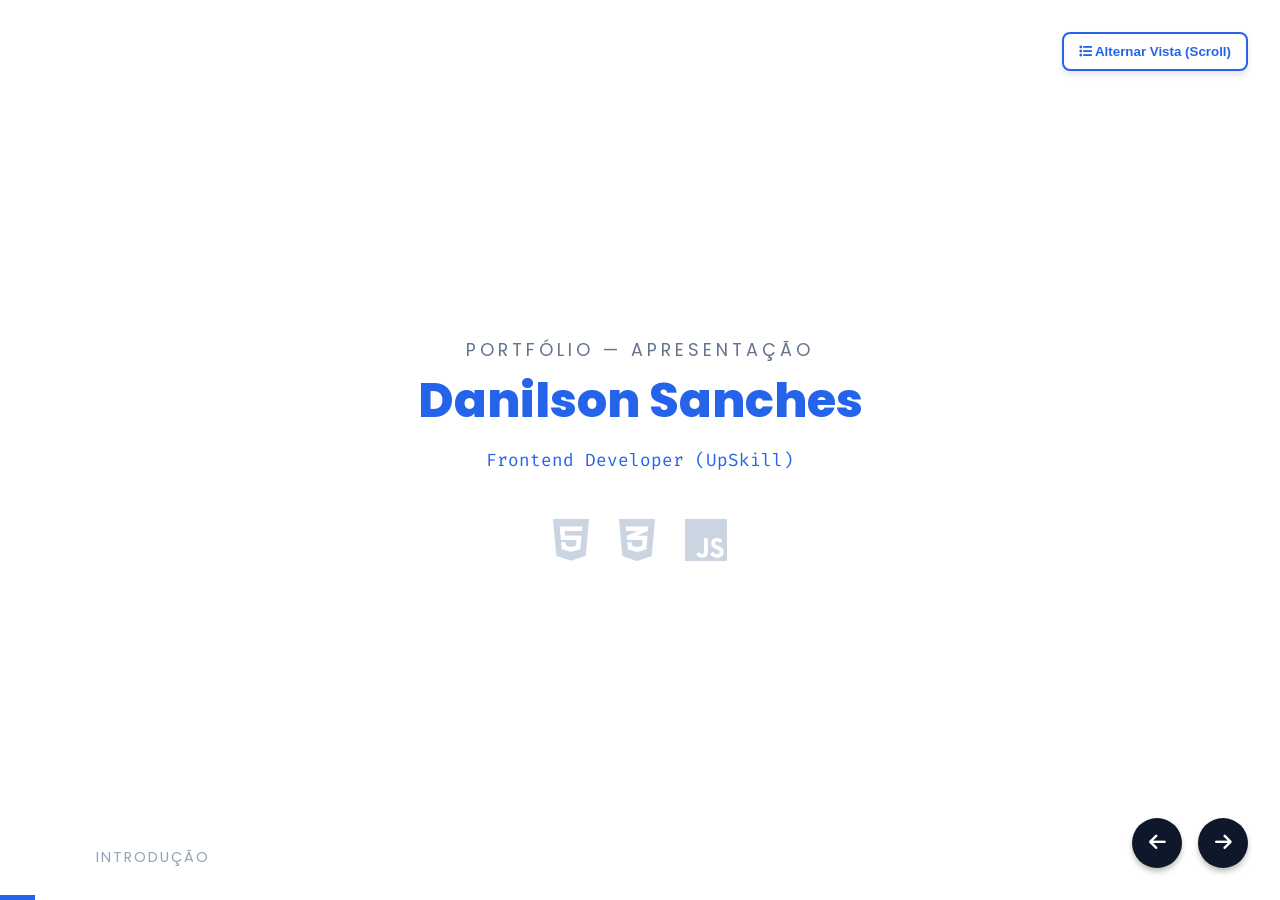
<file: apresentacao.html>
<!DOCTYPE html>
<html lang="pt-PT">
  <head>
    <meta charset="UTF-8" />
    <meta name="viewport" content="width=device-width, initial-scale=1.0" />
    <title>Apresentação — Portfólio</title>
    <link
      rel="stylesheet"
      href="https://cdnjs.cloudflare.com/ajax/libs/font-awesome/6.4.0/css/all.min.css"
    />
    <link
      href="https://fonts.googleapis.com/css2?family=Poppins:wght@300;400;600;800&family=Fira+Code:wght@400;500&display=swap"
      rel="stylesheet"
    />
    <style>
      :root {
        --primary: #2563eb;
        --dark: #0f172a;
        --light: #f8fafc;
        --white: #ffffff;
        --accent: #ef4444;
        --code-bg: #1e293b;
      }

      * {
        box-sizing: border-box;
        margin: 0;
        padding: 0;
      }

      body {
        font-family: "Poppins", sans-serif;
        background-color: var(--white);
        color: var(--dark);
        height: 100vh;
        width: 100vw;
        overflow: hidden;
      }

      /* --- MODO LISTA (Scroll) --- */
      body.list-mode {
        overflow: auto;
        height: auto;
        padding: 40px;
        background-color: #f1f5f9;
      }

      body.list-mode .slide {
        position: relative;
        opacity: 1;
        visibility: visible;
        height: auto;
        min-height: 400px;
        margin-bottom: 40px;
        border: 1px solid #cbd5e1;
        box-shadow: 0 10px 15px -3px rgba(0, 0, 0, 0.1);
        display: flex;
        z-index: 1;
      }

      body.list-mode .controls,
      body.list-mode .progress-bar {
        display: none !important;
      }

      /* --- SLIDESHOW MODE --- */
      .slide {
        position: absolute;
        top: 0;
        left: 0;
        width: 100%;
        height: 100%;
        display: flex;
        flex-direction: column;
        justify-content: center;
        padding: 4rem 6rem;
        background: white;
        opacity: 0;
        visibility: hidden;
        transition: opacity 0.4s ease, visibility 0.4s ease;
        z-index: 1;
      }

      .slide.active {
        opacity: 1;
        visibility: visible;
        z-index: 10;
      }

      /* --- TIPOGRAFIA --- */
      h1 {
        font-size: 3rem;
        font-weight: 800;
        color: var(--primary);
        margin-bottom: 0.5rem;
        line-height: 1.1;
      }
      h2 {
        font-size: 2rem;
        font-weight: 600;
        color: var(--dark);
        margin-bottom: 1rem;
        position: relative;
      }
      p,
      li {
        font-size: 1.1rem;
        color: #334155;
        line-height: 1.6;
        margin-bottom: 1rem;
      }

      ul {
        list-style: none;
      }

      .center {
        text-align: center;
      }

      /* --- UI ELEMENTS --- */
      .card {
        background: var(--light);
        padding: 1.5rem;
        border-radius: 12px;
        border: 1px solid #e2e8f0;
        text-align: left;
        box-shadow: 0 4px 6px -1px rgba(0, 0, 0, 0.05);
      }

      /* --- CONTROLES --- */
      .slide-footer {
        position: absolute;
        bottom: 2rem;
        left: 6rem;
        font-size: 0.9rem;
        color: #94a3b8;
        text-transform: uppercase;
        letter-spacing: 2px;
        z-index: 20;
      }
      .controls {
        position: fixed;
        bottom: 2rem;
        right: 2rem;
        display: flex;
        gap: 1rem;
        z-index: 100;
      }
      .view-toggle {
        position: fixed;
        top: 2rem;
        right: 2rem;
        z-index: 101;
        padding: 10px 15px;
        background: white;
        border: 2px solid var(--primary);
        color: var(--primary);
        border-radius: 8px;
        cursor: pointer;
        font-weight: bold;
        box-shadow: 0 4px 6px rgba(0, 0, 0, 0.1);
      }
      .view-toggle:hover {
        background: var(--primary);
        color: white;
      }
      .btn {
        background: var(--dark);
        color: white;
        border: none;
        width: 50px;
        height: 50px;
        border-radius: 50%;
        cursor: pointer;
        font-size: 1.2rem;
        display: flex;
        align-items: center;
        justify-content: center;
        transition: background 0.2s, transform 0.1s;
        box-shadow: 0 4px 6px -1px rgba(0, 0, 0, 0.3);
      }
      .btn:hover {
        background: var(--primary);
      }

      .btn-link {
        display: inline-block;
        margin-top: 15px;
        padding: 10px 20px;
        background-color: var(--primary);
        color: white;
        text-decoration: none;
        border-radius: 6px;
        font-weight: bold;
        transition: background 0.2s;
        font-size: 1rem;
      }
      .btn-link:hover {
        background-color: #1d4ed8;
      }

      .progress-bar {
        position: fixed;
        bottom: 0;
        left: 0;
        height: 5px;
        background: var(--primary);
        width: 0%;
        transition: width 0.3s;
        z-index: 100;
      }

      /* --- SYNTAX HIGHLIGHTING --- */
      code {
        color: #334155;
      }
      .tag {
        color: #ef4444;
      } /* HTML tags */
      .attr {
        color: #2563eb;
      } /* Attributes */
      .string {
        color: #16a34a;
      } /* Strings */
      .comment {
        color: #94a3b8;
        font-style: italic;
      } /* Comments */
      .keyword {
        color: #7c3aed;
        font-weight: 600;
      } /* Keywords */
      .function {
        color: #0891b2;
      } /* Functions */
      .number {
        color: #ea580c;
      } /* Numbers */

      /* --- EXAMPLE LAYOUT (side-by-side) --- */
      .example-row {
        display: flex;
        gap: 1.25rem;
        align-items: flex-start;
        margin-top: 0.5rem;
      }
      .example-desc {
        flex: 1 1 40%;
        min-width: 220px;
      }
      .example-code {
        flex: 1 1 60%;
        min-width: 260px;
      }
      @media (max-width: 800px) {
        .example-row {
          flex-direction: column;
        }
      }

      /* --- MENU DEMO (Acessível) --- */
      .menu-demo-btn {
        background: var(--primary);
        color: #fff;
        border: none;
        padding: 0.5rem 0.75rem;
        border-radius: 8px;
        cursor: pointer;
        font-weight: 700;
      }
      .menu-demo-overlay {
        position: fixed;
        inset: 0;
        background: rgba(0, 0, 0, 0.5);
        display: none;
        z-index: 60;
      }
      .menu-demo-overlay[aria-hidden="false"] {
        display: block;
      }
      .menu-demo-sidebar {
        position: fixed;
        right: -320px;
        top: 0;
        width: 300px;
        height: 100%;
        background: var(--white);
        box-shadow: -8px 0 24px rgba(2, 6, 23, 0.12);
        z-index: 61;
        transition: right 0.28s ease;
        padding: 1rem;
      }
      .menu-demo-sidebar.open {
        right: 0;
      }
      .menu-demo-sidebar nav a {
        display: block;
        padding: 0.6rem 0.5rem;
        color: var(--dark);
        text-decoration: none;
        border-bottom: 1px solid #eef2ff;
      }
      .menu-demo-sidebar nav a:focus {
        outline: 3px solid var(--primary);
        outline-offset: 3px;
      }

      /* Layout exemplos lado a lado */
      .example-row {
        display: flex;
        gap: 1rem;
        align-items: flex-start;
        margin-top: 0.5rem;
      }
      .example-desc {
        flex: 1 1 40%;
        min-width: 160px;
      }
      .example-code {
        flex: 1 1 60%;
      }
      .example-code pre {
        margin: 0;
      }
      @media (max-width: 900px) {
        .example-row {
          flex-direction: column;
        }
        .example-desc,
        .example-code {
          min-width: auto;
        }
      }

      /* --- DEMO SIDEBAR (Menu) --- */
      .demo-area {
        position: relative;
      }
      .demo-btn {
        background: var(--primary);
        color: white;
        border: none;
        padding: 0.5rem 0.8rem;
        border-radius: 8px;
        cursor: pointer;
        font-weight: 600;
      }
      .demo-overlay {
        position: fixed;
        inset: 0;
        background: rgba(0, 0, 0, 0.45);
        z-index: 60;
        display: none;
      }
      .demo-overlay[aria-hidden="false"],
      .demo-overlay[hidden="false"] {
        display: block;
      }
      .demo-sidebar {
        position: fixed;
        right: -320px;
        top: 0;
        width: 300px;
        height: 100%;
        background: var(--white);
        box-shadow: -8px 0 24px rgba(2, 6, 23, 0.12);
        z-index: 61;
        transition: right 0.28s ease;
        padding: 1rem;
      }
      .demo-sidebar.open {
        right: 0;
      }
      .demo-sidebar nav a {
        display: block;
        padding: 0.6rem 0.5rem;
        color: var(--dark);
        text-decoration: none;
        border-bottom: 1px solid #eef2ff;
      }
      .demo-sidebar nav a:focus {
        outline: 3px solid var(--primary);
        outline-offset: 3px;
      }

      @media print {
        body {
          overflow: visible;
          height: auto;
          background: white;
        }
        .slide {
          position: relative;
          opacity: 1;
          visibility: visible;
          display: flex;
          height: 100vh;
          page-break-after: always;
          border: none;
          box-shadow: none;
          padding: 2rem;
        }
        .controls,
        .progress-bar,
        .view-toggle {
          display: none !important;
        }
      }

      /* --- DEMO RESPONSIVO --- */
      .responsive-demo {
        display: flex;
        gap: 1rem;
        justify-content: center;
        align-items: center;
        flex-wrap: wrap;
        margin-top: 1rem;
      }

      .device-frame {
        position: relative;
        border: 8px solid #1a1a1a;
        border-radius: 20px;
        overflow: hidden;
        box-shadow: 0 10px 30px rgba(0, 0, 0, 0.3);
        background: white;
      }

      .device-frame.mobile {
        width: 240px;
        height: 360px;
      }

      .device-frame.tablet {
        width: 360px;
        height: 300px;
      }

      .device-frame.desktop {
        width: 480px;
        height: 280px;
      }

      .device-frame-content {
        width: 100%;
        height: 100%;
        display: flex;
        flex-direction: column;
        padding: 12px;
        overflow: hidden;
        font-size: 0.6rem;
        background: #f1f5f9;
      }

      .device-header {
        background: #333;
        color: white;
        padding: 6px;
        text-align: center;
        font-size: 0.5rem;
        font-weight: bold;
        margin-bottom: 4px;
        border-radius: 4px;
      }

      .device-menu {
        display: flex;
        gap: 0.3rem;
        margin-bottom: 4px;
      }

      .device-menu.mobile {
        justify-content: flex-end;
      }

      .device-menu.mobile-item {
        width: 20px;
        height: 16px;
        background: #2563eb;
        border-radius: 2px;
        font-size: 0.4rem;
        color: white;
        display: flex;
        align-items: center;
        justify-content: center;
      }

      .device-menu.horizontal {
        justify-content: center;
        gap: 0.5rem;
      }

      .device-menu.horizontal-item {
        padding: 3px 6px;
        background: #2563eb;
        color: white;
        border-radius: 3px;
        font-size: 0.4rem;
      }

      .device-content {
        flex: 1;
        display: grid;
        grid-template-columns: 1fr;
        gap: 4px;
        overflow: hidden;
      }

      .device-content.grid-2 {
        grid-template-columns: 1fr 1fr;
      }

      .device-content.grid-3 {
        grid-template-columns: 1fr 1fr 1fr;
      }

      .device-box {
        background: white;
        border: 1px solid #e2e8f0;
        border-radius: 3px;
        padding: 3px;
        font-size: 0.4rem;
        display: flex;
        align-items: center;
        justify-content: center;
        color: #666;
      }

      .device-label {
        text-align: center;
        font-weight: bold;
        margin-top: 8px;
        font-size: 0.7rem;
        color: #333;
      }
    </style>
  </head>
  <body>
    <button class="view-toggle" onclick="toggleView()">
      <i class="fa-solid fa-list"></i> Alternar Vista (Scroll)
    </button>
    <div class="progress-bar" id="progressBar"></div>
    <div class="controls">
      <button class="btn" onclick="prevSlide()" title="Anterior">
        <i class="fa-solid fa-arrow-left"></i>
      </button>
      <button class="btn" onclick="nextSlide()" title="Próximo">
        <i class="fa-solid fa-arrow-right"></i>
      </button>
    </div>

    <!-- SLIDES -->

    <!-- 01: CAPA -->
    <div class="slide active">
      <div style="text-align: center">
        <p
          style="
            text-transform: uppercase;
            letter-spacing: 4px;
            color: #64748b;
            margin-bottom: 10px;
          "
        >
          Portfólio — Apresentação
        </p>
        <h1 style="margin-bottom: 20px">Danilson Sanches</h1>
        <p style="color: var(--primary); font-family: 'Fira Code', monospace">
          Frontend Developer (UpSkill)
        </p>
        <div
          style="
            margin-top: 40px;
            font-size: 3rem;
            color: #cbd5e1;
            gap: 30px;
            display: flex;
            justify-content: center;
          "
        >
          <i class="fa-brands fa-html5"></i>
          <i class="fa-brands fa-css3-alt"></i>
          <i class="fa-brands fa-js"></i>
        </div>
      </div>
      <div class="slide-footer">Introdução</div>
    </div>

    <!-- 02: IDENTIFICAÇÃO -->
    <div class="slide">
      <h2 class="center" >Identificação do Aluno</h2>
      <div class="card">
        <p><strong>Nome:</strong> Danilson Sanches</p>
        <p><strong>Numero:</strong> upskill207</p>
        <p>
          <strong>Formação:</strong> Frontend Javascript + IA (UPskill -
          Universidade de Lisboa)
        </p>
      </div>
      <div class="slide-footer">Identificação</div>
    </div>

    <!-- 03: OBJETIVO -->
    <div class="slide">
      <h2 class="center">Objetivo Principal</h2>
      <p>
        Demonstrar competências em desenvolvimento web frontend, com foco em
        interfaces responsivas, acessíveis e performance otimizada.
      </p>
      <div class="card" style="margin-top: 1rem">
        <ul>
          <li>
            <strong>HTML5 Semântico</strong> — Estrutura clara e acessível.
          </li>
          <li>
            <strong>CSS Responsivo</strong> — Mobile-first e modularidade.
          </li>
          <li>
            <strong>JavaScript Vanilla</strong> — Interatividade sem
            dependências.
          </li>
          <li>
            <strong>Acessibilidade (A11y)</strong> — WCAG AA/AAA compliant,
            navegação por teclado, leitores de tela.
          </li>
        </ul>
      </div>
      <div class="slide-footer">Objetivo</div>
    </div>

    <!-- 04: TEMA VISUAL -->
    <div class="slide">
      <h2 class="center">Tema Visual / Conceito</h2>
      <p>
        Design moderno e minimalista: paleta de alto contraste, tipografia
        legível e espaçamento generoso para melhor leitura. Interface focada no
        conteúdo e na usabilidade.
      </p>
      <div class="card" style="margin-top: 1rem">
        <p>
          <strong>1. Paleta:</strong> alto contraste (ex.: #1a1a1a sobre
          #ffffff).
        </p>
        <pre
          style="
            background: #f0f4f8;
            padding: 0.5rem;
            border-radius: 6px;
            font-size: 0.75rem;
            overflow-x: auto;
          "
        ><code><span class="keyword">:root</span> {
  <span class="attr">--text-primary</span>: <span class="number">#1a1a1a</span>;  <span class="comment">/* 19:1 contraste */</span>
  <span class="attr">--bg-primary</span>: <span class="number">#ffffff</span>;
  <span class="attr">--text-secondary</span>: <span class="number">#334155</span>;
  <span class="attr">--bg-secondary</span>: <span class="number">#f1f5f9</span>;
}
<span class="keyword">body</span> { <span class="attr">color</span>: <span class="function">var</span>(<span class="string">--text-primary</span>); <span class="attr">background</span>: <span class="function">var</span>(<span class="string">--bg-primary</span>); }</code></pre>

        <p style="margin-top: 0.5rem">
          <strong>2. Tipografia:</strong> Poppins (corpo) e Fira Code (técnico).
        </p>
        <pre
          style="
            background: #f0f4f8;
            padding: 0.5rem;
            border-radius: 6px;
            font-size: 0.75rem;
            overflow-x: auto;
          "
        ><code><span class="keyword">@import</span> <span class="function">url</span>(<span class="string">'https://fonts.googleapis.com/css2?family=Poppins:wght@400;600;800'</span>);
<span class="keyword">@import</span> <span class="function">url</span>(<span class="string">'https://fonts.googleapis.com/css2?family=Fira+Code:wght@400;500'</span>);

<span class="keyword">body</span> { <span class="attr">font-family</span>: <span class="string">'Poppins'</span>, <span class="keyword">sans-serif</span>; }
<span class="keyword">code</span>, <span class="keyword">pre</span> { <span class="attr">font-family</span>: <span class="string">'Fira Code'</span>, <span class="keyword">monospace</span>; }</code></pre>

        <p style="margin-top: 0.5rem">
          <strong>3. Responsividade:</strong> mobile-first com breakpoints em
          768px+.
        </p>
        <pre
          style="
            background: #f0f4f8;
            padding: 0.5rem;
            border-radius: 6px;
            font-size: 0.75rem;
            overflow-x: auto;
          "
        ><code><span class="comment">/* Mobile (base) */</span>
.<span class="attr">container</span> { <span class="attr">padding</span>: <span class="number">1rem</span>; <span class="attr">font-size</span>: <span class="number">1rem</span>; }

<span class="comment">/* Tablet+ */</span>
<span class="keyword">@media</span> (<span class="attr">min-width</span>: <span class="number">768px</span>) {
  .<span class="attr">container</span> { <span class="attr">padding</span>: <span class="number">2rem</span>; <span class="attr">max-width</span>: <span class="number">1200px</span>; }
}</code></pre>
      </div>
      <div class="slide-footer">Conceito</div>
    </div>

    <!-- 05: DEMONSTRAÇÃO TÉCNICA - NAVEGAÇÃO -->
    <div class="slide">
      <h2 class="center">Demonstração Técnica — Navegação</h2>
      <p>Modo de navegação completo implementado para todos os utilizadores:</p>
      <div class="card">
        <p>
          <strong>1. Mouse (Desktop):</strong> Menu horizontal, links internos e
          botões funcionam com clique.
        </p>
        <pre
          style="
            background: #f0f4f8;
            padding: 0.5rem;
            border-radius: 6px;
            font-size: 0.75rem;
            overflow-x: auto;
          "
        ><code><span class="tag">&lt;nav&gt;</span>
  <span class="tag">&lt;a</span> <span class="attr">href</span>=<span class="string">"#sobre"</span> <span class="attr">onclick</span>=<span class="string">"scrollTo('#sobre')"</span><span class="tag">&gt;</span>Sobre<span class="tag">&lt;/a&gt;</span>
  <span class="tag">&lt;a</span> <span class="attr">href</span>=<span class="string">"#projetos"</span><span class="tag">&gt;</span>Projetos<span class="tag">&lt;/a&gt;</span>
<span class="tag">&lt;/nav&gt;</span></code></pre>

        <p style="margin-top: 0.5rem">
          <strong>2. Teclado:</strong> Tab/Shift+Tab navegam; Enter ativa; ESC
          fecha menus.
        </p>
        <pre
          style="
            background: #f0f4f8;
            padding: 0.5rem;
            border-radius: 6px;
            font-size: 0.75rem;
            overflow-x: auto;
          "
        ><code><span class="keyword">document</span>.<span class="function">addEventListener</span>(<span class="string">'keydown'</span>, (e) <span class="keyword">=></span> {
  <span class="keyword">if</span> (e.key <span class="keyword">===</span> <span class="string">'Enter'</span>) <span class="function">linkActive</span>();
  <span class="keyword">if</span> (e.key <span class="keyword">===</span> <span class="string">'Escape'</span>) <span class="function">closeMenu</span>();
});</code></pre>

        <p style="margin-top: 0.5rem">
          <strong>3. Mobile (Sidebar):</strong> Menu hambúrguer com overlay e
          gestão de foco.
        </p>
        <pre
          style="
            background: #f0f4f8;
            padding: 0.5rem;
            border-radius: 6px;
            font-size: 0.75rem;
            overflow-x: auto;
          "
        ><code><span class="tag">&lt;button</span> <span class="attr">class</span>=<span class="string">"menu-btn"</span> <span class="attr">aria-controls</span>=<span class="string">"sidebar"</span><span class="tag">&gt;</span>☰<span class="tag">&lt;/button&gt;</span>
<span class="tag">&lt;div</span> <span class="attr">id</span>=<span class="string">"sidebar"</span> <span class="attr">class</span>=<span class="string">"sidebar"</span> <span class="attr">style</span>=<span class="string">"left: -100%;"</span><span class="tag">&gt;</span>...<span class="tag">&lt;/div&gt;</span>
<span class="comment">/* CSS: transição suave */</span>
.<span class="attr">sidebar</span> { <span class="attr">transition</span>: <span class="number">left</span> <span class="number">0.3s</span> <span class="keyword">ease</span>; }</code></pre>

        <p style="margin-top: 0.5rem">
          <strong>4. Leitores de tela:</strong> Landmarks ARIA e labels
          descritivos.
        </p>
        <pre
          style="
            background: #f0f4f8;
            padding: 0.5rem;
            border-radius: 6px;
            font-size: 0.75rem;
            overflow-x: auto;
          "
        ><code><span class="tag">&lt;header&gt;&lt;nav</span> <span class="attr">aria-label</span>=<span class="string">"Menu principal"</span><span class="tag">&gt;</span>...<span class="tag">&lt;/nav&gt;&lt;/header&gt;</span>
<span class="tag">&lt;main&gt;</span>
  <span class="tag">&lt;section</span> <span class="attr">aria-labelledby</span>=<span class="string">"sec-sobre"</span><span class="tag">&gt;&lt;h2</span> <span class="attr">id</span>=<span class="string">"sec-sobre"</span><span class="tag">&gt;</span>Sobre<span class="tag">&lt;/h2&gt;&lt;/section&gt;</span>
<span class="tag">&lt;/main&gt;</span>
<span class="tag">&lt;footer&gt;</span>...<span class="tag">&lt;/footer&gt;</span></code></pre>
      </div>
      <div class="slide-footer">Navegação</div>
    </div>

    <!-- 06: DEMONSTRAÇÃO TÉCNICA - RESPONSIVIDADE -->
    <div class="slide">
      <h2 class="center">Demonstração Técnica — Responsividade</h2>
      <p>Como adaptar a diferentes formatos de ecrã e como testar:</p>
      <div class="card">
        <ul>
          <li>
            <strong>Mobile (base):</strong> layout single-column, menu sidebar,
            touch-friendly.
          </li>
          <li>
            <strong>Tablet (>=768px):</strong> menu horizontal, grids de 2
            colunas para projetos.
          </li>
          <li>
            <strong>Desktop (>=1024px):</strong> layout de conteúdo centralizado
            com múltiplas colunas.
          </li>
          <li>
            <strong>Testes:</strong> DevTools (F12) → Device Toolbar;
            redimensionar; verificar overflow e touch targets.
          </li>
        </ul>
      </div>
      <div class="slide-footer">Responsividade</div>
    </div>

    <!-- 06B: MEDIA QUERIES - MOBILE -->
    <div class="slide">
      <h2 class="center">Media Queries — Mobile</h2>
      <div class="card" style="max-height: 450px; overflow-y: auto;">
        <p><strong>Layout Base (Mobile-First):</strong></p>
        <pre
          style="
            background: #f0f4f8;
            padding: 0.5rem;
            border-radius: 6px;
            font-size: 0.75rem;
            overflow-x: auto;
          "
        ><code><span class="comment">/* Mobile-first: single-column layout */</span>
<span class="comment">/* Sem media queries, aplicado a todos os tamanhos */</span>

.<span class="attr">container</span> {
  <span class="attr">padding</span>: <span class="number">1rem</span>;
  <span class="attr">max-width</span>: <span class="number">100%</span>;
  <span class="attr">margin</span>: <span class="number">0</span> <span class="keyword">auto</span>;
}

.<span class="attr">projects__container</span> {
  <span class="attr">display</span>: <span class="keyword">flex</span>;
  <span class="attr">flex-direction</span>: <span class="keyword">column</span>;
  <span class="attr">gap</span>: <span class="number">1.5rem</span>;
}

.<span class="attr">project__card</span> {
  <span class="attr">width</span>: <span class="number">100%</span>;
  <span class="attr">padding</span>: <span class="number">1rem</span>;
  <span class="attr">border</span>: <span class="number">1px</span> <span class="keyword">solid</span> <span class="number">#ddd</span>;
  <span class="attr">border-radius</span>: <span class="number">8px</span>;
}

.<span class="attr">menu</span> {
  <span class="attr">position</span>: <span class="keyword">fixed</span>;
  <span class="attr">left</span>: <span class="number">-100%</span>;
  <span class="attr">top</span>: <span class="number">0</span>;
  <span class="attr">width</span>: <span class="number">220px</span>;
  <span class="attr">height</span>: <span class="number">100vh</span>;
  <span class="attr">transition</span>: <span class="number">left</span> <span class="number">0.3s</span> <span class="keyword">ease</span>;
  <span class="attr">background</span>: <span class="number">#333</span>;
}

<span class="comment">/* Botão menu visível no mobile */</span>
.<span class="attr">menu-toggle</span> {
  <span class="attr">display</span>: <span class="keyword">block</span>;
  <span class="attr">background</span>: <span class="keyword">none</span>;
  <span class="attr">border</span>: <span class="keyword">none</span>;
  <span class="attr">font-size</span>: <span class="number">1.5rem</span>;
  <span class="attr">cursor</span>: <span class="keyword">pointer</span>;
}</code></pre>
      </div>
      <div class="slide-footer">Media Queries Mobile</div>
    </div>

    <!-- 06C: MEDIA QUERIES - TABLET -->
    <div class="slide">
      <h2 class="center">Media Queries — Tablet</h2>
      <div class="card" style="max-height: 450px; overflow-y: auto;">
        <p><strong>A partir de 768px (Tablet):</strong></p>
        <pre
          style="
            background: #f0f4f8;
            padding: 0.5rem;
            border-radius: 6px;
            font-size: 0.7rem;
            overflow-x: auto;
          "
        ><code><span class="keyword">@media</span> (<span class="attr">min-width</span>: <span class="number">768px</span>) {
  <span class="comment">/* Menu horizontal visível */</span>
  .<span class="attr">menu</span> {
    <span class="attr">position</span>: <span class="keyword">static</span>;
    <span class="attr">display</span>: <span class="keyword">flex</span>;
    <span class="attr">width</span>: <span class="keyword">auto</span>;
    <span class="attr">height</span>: <span class="keyword">auto</span>;
    <span class="attr">background</span>: <span class="keyword">transparent</span>;
    <span class="attr">flex-direction</span>: <span class="keyword">row</span>;
    <span class="attr">gap</span>: <span class="number">1rem</span>;
  }

  <span class="comment">/* Botão menu escondido no tablet+ */</span>
  .<span class="attr">menu-toggle</span> {
    <span class="attr">display</span>: <span class="keyword">none</span>;
  }

  .<span class="attr">container</span> {
    <span class="attr">max-width</span>: <span class="number">768px</span>;
  }

  <span class="comment">/* Grid com 2 colunas */</span>
  .<span class="attr">projects__container</span> {
    <span class="attr">display</span>: <span class="keyword">grid</span>;
    <span class="attr">grid-template-columns</span>: <span class="keyword">repeat</span>(<span class="number">2</span>, <span class="number">1fr</span>);
    <span class="attr">gap</span>: <span class="number">2rem</span>;
  }

  .<span class="attr">project__card</span> {
    <span class="attr">padding</span>: <span class="number">1.5rem</span>;
  }
}</code></pre>
      </div>
      <div class="slide-footer">Media Queries Tablet</div>
    </div>

    <!-- 06D: MEDIA QUERIES - DESKTOP -->
    <div class="slide">
      <h2 class="center">Media Queries — Desktop</h2>
      <div class="card" style="max-height: 450px; overflow-y: auto;">
        <p><strong>A partir de 1024px (Desktop):</strong></p>
        <pre
          style="
            background: #f0f4f8;
            padding: 0.5rem;
            border-radius: 6px;
            font-size: 0.7rem;
            overflow-x: auto;
          "
        ><code><span class="keyword">@media</span> (<span class="attr">min-width</span>: <span class="number">1024px</span>) {
  .<span class="attr">main</span> {
    <span class="attr">max-width</span>: <span class="number">1200px</span>;
    <span class="attr">margin</span>: <span class="number">0</span> <span class="keyword">auto</span>;
    <span class="attr">padding</span>: <span class="number">3rem 2rem</span>;
  }

  .<span class="attr">container</span> {
    <span class="attr">max-width</span>: <span class="number">1200px</span>;
    <span class="attr">padding</span>: <span class="number">2rem</span>;
  }

  <span class="comment">/* Grid com 3 colunas */</span>
  .<span class="attr">projects__container</span> {
    <span class="attr">grid-template-columns</span>: <span class="keyword">repeat</span>(<span class="number">3</span>, <span class="number">1fr</span>);
    <span class="attr">gap</span>: <span class="number">2.5rem</span>;
  }

  .<span class="attr">project__card</span> {
    <span class="attr">padding</span>: <span class="number">2rem</span>;
    <span class="attr">transition</span>: <span class="number">0.3s</span>;
  }

  .<span class="attr">project__card</span><span class="keyword">:hover</span> {
    <span class="attr">transform</span>: <span class="number">translateY</span>(<span class="number">-4px</span>);
    <span class="attr">box-shadow</span>: <span class="number">0 8px 16px</span> <span class="keyword">rgba</span>(<span class="number">0, 0, 0, 0.1</span>);
  }

  <span class="comment">/* Layout flexível para seções */</span>
  .<span class="attr">about__content</span> {
    <span class="attr">display</span>: <span class="keyword">flex</span>;
    <span class="attr">flex-direction</span>: <span class="keyword">row</span>;
    <span class="attr">gap</span>: <span class="number">3rem</span>;
    <span class="attr">align-items</span>: <span class="keyword">center</span>;
  }
}</code></pre>
      </div>
      <div class="slide-footer">Media Queries Desktop</div>
    </div>

    <!-- 06C: VISUALIZAÇÃO RESPONSIVA — PROJETOS (MOBILE) -->
    <div class="slide">
      <h2 class="center">Visualização Responsiva — Projetos (Mobile)</h2>
      <p>Exemplo de imagem otimizada para mobile:</p>
      <div style="max-width:720px;margin:0 auto;">
        <img src="assets/apresentacao/412.png" alt="Projeto mobile 412px" style="width:100%;height:auto;border-radius:6px;display:block;" loading="lazy">
      </div>
      <div class="slide-footer">Visualização Responsiva — Projetos (Mobile)</div>
    </div>

    <!-- 06C: VISUALIZAÇÃO RESPONSIVA — PROJETOS (MOBILE) -->
    <div class="slide">
      <h2 class="center">Visualização Responsiva — Projetos (Mobile)</h2>
      <p>Exemplo de imagem otimizada para mobile:</p>
      <div style="max-width:720px;margin:0 auto;">
        <img src="assets/apresentacao/648.png" alt="Projeto mobile 412px" style="width:100%;height:auto;border-radius:6px;display:block;" loading="lazy">
      </div>
      <div class="slide-footer">Visualização Responsiva — Projetos (Mobile)</div>
    </div>

    <!-- 06D: VISUALIZAÇÃO RESPONSIVA — PROJETOS (TABLET) -->
    <div class="slide">
      <h2 class="center">Visualização Responsiva — Projetos (Tablet)</h2>
      <p>Exemplo de imagem otimizada para tablet:</p>
      <div style="max-width:720px;margin:0 auto;">
        <img src="assets/apresentacao/768.png" alt="Projeto tablet 768px" style="width:100%;height:auto;border-radius:6px;display:block;" loading="lazy">
      </div>
      <div class="slide-footer">Visualização Responsiva — Projetos (Tablet)</div>
    </div>

    <!-- 06E: VISUALIZAÇÃO RESPONSIVA — PROJETOS (DESKTOP) -->
    <div class="slide">
      <h2 class="center">Visualização Responsiva — Projetos (Desktop)</h2>
      <p>Exemplo de imagem otimizada para desktop:</p>
      <div style="max-width:1080px;margin:0 auto;">
        <img src="assets/apresentacao/1024.png" alt="Projeto desktop 1024px" style="width:100%;height:auto;border-radius:6px;display:block;" loading="lazy">
      </div>
      <div class="slide-footer">Visualização Responsiva — Projetos (Desktop)</div>
    </div>

    <!-- 06D: OTIMIZAÇÕES PARA MOBILE -->
    <div class="slide">
      <h2 class="center">Otimizações para Mobile (Touch)</h2>
      <div class="card">
        <p><strong>1. Touch Targets:</strong> Botões e links com tamanho ≥44x44px</p>
        <pre
          style="
            background: #f0f4f8;
            padding: 0.5rem;
            border-radius: 6px;
            font-size: 0.75rem;
            overflow-x: auto;
          "
        ><code>.<span class="attr">btn</span>, .<span class="attr">link</span> {
  <span class="attr">min-width</span>: <span class="number">44px</span>;
  <span class="attr">min-height</span>: <span class="number">44px</span>;
  <span class="attr">padding</span>: <span class="number">0.75rem 1rem</span>;
  <span class="attr">display</span>: <span class="keyword">flex</span>;
  <span class="attr">align-items</span>: <span class="keyword">center</span>;
}</code></pre>

        <p style="margin-top: 0.5rem"><strong>2. Viewport & Zoom:</strong> Meta tag essencial</p>
        <pre
          style="
            background: #f0f4f8;
            padding: 0.5rem;
            border-radius: 6px;
            font-size: 0.75rem;
            overflow-x: auto;
          "
        ><code><span class="tag">&lt;meta</span> <span class="attr">name</span>=<span class="string">"viewport"</span> 
      <span class="attr">content</span>=<span class="string">"width=device-width, initial-scale=1.0"</span><span class="tag">&gt;</span></code></pre>

        <p style="margin-top: 0.5rem"><strong>3. Espaçamento (Gap):</strong> Evita seleção acidental</p>
        <pre
          style="
            background: #f0f4f8;
            padding: 0.5rem;
            border-radius: 6px;
            font-size: 0.75rem;
            overflow-x: auto;
          "
        ><code>.<span class="attr">menu</span> {
  <span class="attr">display</span>: <span class="keyword">flex</span>;
  <span class="attr">flex-direction</span>: <span class="keyword">column</span>;
  <span class="attr">gap</span>: <span class="number">0.75rem</span>; <span class="comment">/* Espaço entre itens */</span>
}</code></pre>

        <p style="margin-top: 0.5rem"><strong>4. Tipografia Mobile:</strong> Tamanho e contraste</p>
        <pre
          style="
            background: #f0f4f8;
            padding: 0.5rem;
            border-radius: 6px;
            font-size: 0.75rem;
            overflow-x: auto;
          "
        ><code><span class="keyword">body</span> {
  <span class="attr">font-size</span>: <span class="number">16px</span>; <span class="comment">/* Evita zoom em inputs */</span>
  <span class="attr">line-height</span>: <span class="number">1.6</span>;
  <span class="attr">color</span>: <span class="number">#1a1a1a</span>; <span class="comment">/* 19:1 contraste */</span>
  <span class="attr">background</span>: <span class="number">#ffffff</span>;
}</code></pre>

        <p style="margin-top: 0.5rem"><strong>5. Sidebar Menu (Mobile):</strong> Desliza da esquerda</p>
        <pre
          style="
            background: #f0f4f8;
            padding: 0.5rem;
            border-radius: 6px;
            font-size: 0.75rem;
            overflow-x: auto;
          "
        ><code>.<span class="attr">sidebar</span> {
  <span class="attr">position</span>: <span class="keyword">fixed</span>;
  <span class="attr">left</span>: <span class="number">-100%</span>;
  <span class="attr">top</span>: <span class="number">0</span>;
  <span class="attr">width</span>: <span class="number">220px</span>;
  <span class="attr">height</span>: <span class="number">100vh</span>;
  <span class="attr">transition</span>: <span class="number">left</span> <span class="number">0.3s</span> <span class="keyword">ease</span>;
  <span class="attr">z-index</span>: <span class="number">100</span>;
}

.<span class="attr">sidebar</span>.<span class="attr">open</span> { <span class="attr">left</span>: <span class="number">0</span>; }</code></pre>
      </div>
      <div class="slide-footer">Mobile-first</div>
    </div>

    <!-- 07: DEMONSTRAÇÃO TÉCNICA - MENU -->
    <!-- 07A: TESTES - DEVTOOLS -->
    <div class="slide">
      <h2 class="center">Testes: DevTools (F12) — Device Toolbar</h2>
      <div class="card">
        <p><strong>Procedimentos rápidos:</strong> abrir DevTools (F12) → Device Toolbar → redimensionar; verificar overflow e touch targets (≥44×44px).</p>
        <div style="display:flex;justify-content:center;gap:1rem;flex-wrap:wrap;margin-top:0.5rem;">
          <figure style="max-width:640px;text-align:center;">
            <img src="assets/devtools/01.png" alt="DevTools Device Toolbar exemplo" style="width:100%;height:auto;border-radius:6px;display:block;" loading="lazy">
            <figcaption style="font-size:0.85rem;margin-top:0.4rem;">DevTools — Device Toolbar / overflow & touch targets</figcaption>
          </figure>
        </div>
      </div>
      <div class="slide-footer">DevTools</div>
    </div>

    <div class="slide">
      <h2 class="center">Funcionamento do Menu de Navegação</h2>
      <div class="card">
        <p>
          Implementação baseada em padrão checkbox/toggle com controlo por
          JavaScript para acessibilidade:
        </p>
        <ul>
          <li>Botão hambúrguer com `aria-expanded` e `aria-controls`.</li>
          <li>Sidebar desliza com transição e overlay clicável para fechar.</li>
          <li>
            Auto-fechar ao clicar num link e retorno do foco quando fechado.
          </li>
        </ul>
      </div>
      <div class="slide-footer">Menu</div>
    </div>

    <!-- 07B: MENU HAMBÚRGUER - HTML -->
    <div class="slide">
      <h2 class="center">Menu Hambúrguer — HTML</h2>
      
      <div class="card" style="max-height: 480px; overflow-y: auto;">
        <p><strong>Estrutura Acessível com ARIA:</strong></p>
        <pre
          style="
            background: #f0f4f8;
            padding: 0.5rem;
            border-radius: 6px;
            font-size: 0.75rem;
            overflow-x: auto;
          "
        ><code><span class="comment">&lt;!-- Botão de Menu --&gt;</span>
<span class="tag">&lt;button</span>
  <span class="attr">id</span>=<span class="string">"menuBtn"</span>
  <span class="attr">class</span>=<span class="string">"menu-toggle"</span>
  <span class="attr">aria-expanded</span>=<span class="string">"false"</span>
  <span class="attr">aria-controls</span>=<span class="string">"sidebar"</span>
  <span class="attr">aria-label</span>=<span class="string">"Abrir menu de navegação"</span><span class="tag">&gt;</span>
  <span class="tag">&lt;i</span> <span class="attr">class</span>=<span class="string">"fa-solid fa-bars"</span><span class="tag">&gt;&lt;/i&gt;</span>
<span class="tag">&lt;/button&gt;</span>

<span class="comment">&lt;!-- Overlay para fechar ao clicar --&gt;</span>
<span class="tag">&lt;div</span> <span class="attr">id</span>=<span class="string">"overlay"</span> <span class="attr">class</span>=<span class="string">"overlay"</span><span class="tag">&gt;&lt;/div&gt;</span>

<span class="comment">&lt;!-- Sidebar menu --&gt;</span>
<span class="tag">&lt;nav</span>
  <span class="attr">id</span>=<span class="string">"sidebar"</span>
  <span class="attr">class</span>=<span class="string">"sidebar"</span>
  <span class="attr">role</span>=<span class="string">"navigation"</span>
  <span class="attr">aria-label</span>=<span class="string">"Menu principal"</span>
  <span class="attr">aria-hidden</span>=<span class="string">"true"</span><span class="tag">&gt;</span>
  <span class="tag">&lt;ul&gt;</span>
    <span class="tag">&lt;li&gt;&lt;a</span> <span class="attr">href</span>=<span class="string">"#sobre"</span><span class="tag">&gt;</span>Sobre<span class="tag">&lt;/a&gt;&lt;/li&gt;</span>
    <span class="tag">&lt;li&gt;&lt;a</span> <span class="attr">href</span>=<span class="string">"#projetos"</span><span class="tag">&gt;</span>Projetos<span class="tag">&lt;/a&gt;&lt;/li&gt;</span>
    <span class="tag">&lt;li&gt;&lt;a</span> <span class="attr">href</span>=<span class="string">"#contacto"</span><span class="tag">&gt;</span>Contacto<span class="tag">&lt;/a&gt;&lt;/li&gt;</span>
  <span class="tag">&lt;/ul&gt;</span>
<span class="tag">&lt;/nav&gt;</span>

<span class="comment">&lt;!-- ARIA Attributes --&gt;</span>
<span class="comment">&lt;!-- aria-expanded: indica se menu está aberto/fechado --&gt;</span>
<span class="comment">&lt;!-- aria-controls: liga botão ao elemento que controla --&gt;</span>
<span class="comment">&lt;!-- aria-hidden: esconde do leitor de tela --&gt;</span>
<span class="comment">&lt;!-- role="navigation": identifica nav --&gt;</span></code></pre>
      </div>
      <div class="slide-footer">Menu HTML</div>
    </div>

    <!-- 07C: MENU HAMBÚRGUER - CSS -->
    <div class="slide">
      <h2 class="center">Menu Hambúrguer — CSS</h2>
      
      <div class="card" style="max-height: 480px; overflow-y: auto;">
        <p><strong>Sidebar Deslizante com Transições:</strong></p>
        <pre
          style="
            background: #f0f4f8;
            padding: 0.5rem;
            border-radius: 6px;
            font-size: 0.7rem;
            overflow-x: auto;
          "
        ><code><span class="comment">/* Botão Menu */</span>
.<span class="attr">menu-toggle</span> {
  <span class="attr">background</span>: <span class="keyword">none</span>;
  <span class="attr">border</span>: <span class="keyword">none</span>;
  <span class="attr">font-size</span>: <span class="number">1.5rem</span>;
  <span class="attr">cursor</span>: <span class="keyword">pointer</span>;
  <span class="attr">min-width</span>: <span class="number">44px</span>;
  <span class="attr">min-height</span>: <span class="number">44px</span>;
}

<span class="comment">/* Sidebar - escondido por padrão */</span>
.<span class="attr">sidebar</span> {
  <span class="attr">position</span>: <span class="keyword">fixed</span>;
  <span class="attr">left</span>: <span class="number">-100%</span>;
  <span class="attr">top</span>: <span class="number">0</span>;
  <span class="attr">width</span>: <span class="number">220px</span>;
  <span class="attr">height</span>: <span class="number">100vh</span>;
  <span class="attr">background</span>: <span class="number">#333</span>;
  <span class="attr">padding</span>: <span class="number">1rem</span>;
  <span class="attr">transition</span>: <span class="number">left</span> <span class="number">0.3s</span> <span class="keyword">ease</span>;
  <span class="attr">z-index</span>: <span class="number">100</span>;
  <span class="attr">overflow-y</span>: <span class="keyword">auto</span>;
}

<span class="comment">/* Quando aberto */</span>
.<span class="attr">sidebar</span>.<span class="attr">open</span> {
  <span class="attr">left</span>: <span class="number">0</span>;
}

<span class="comment">/* Overlay - semitransparente */</span>
.<span class="attr">overlay</span> {
  <span class="attr">position</span>: <span class="keyword">fixed</span>;
  <span class="attr">inset</span>: <span class="number">0</span>;
  <span class="attr">background</span>: <span class="keyword">rgba</span>(<span class="number">0, 0, 0, 0.5</span>);
  <span class="attr">display</span>: <span class="keyword">none</span>;
  <span class="attr">z-index</span>: <span class="number">99</span>;
}

<span class="comment">/* Overlay visível quando menu aberto */</span>
.<span class="attr">overlay</span>.<span class="attr">open</span> {
  <span class="attr">display</span>: <span class="keyword">block</span>;
}

<span class="comment">/* Links do menu */</span>
.<span class="attr">sidebar</span> a {
  <span class="attr">display</span>: <span class="keyword">block</span>;
  <span class="attr">padding</span>: <span class="number">0.75rem</span>;
  <span class="attr">color</span>: <span class="keyword">white</span>;
  <span class="attr">text-decoration</span>: <span class="keyword">none</span>;
  <span class="attr">transition</span>: <span class="number">0.2s</span>;
}

.<span class="attr">sidebar</span> a<span class="keyword">:hover</span>, .<span class="attr">sidebar</span> a<span class="keyword">:focus</span> {
  <span class="attr">background</span>: <span class="number">#555</span>;
}</code></pre>
      </div>
      <div class="slide-footer">Menu CSS</div>
    </div>

    <!-- 06C: DEMO VISUAL RESPONSIVA (APENAS IMAGENS) -->
    <div class="slide">
      <h2 class="center">Visualização Responsiva — Projetos</h2>
      <p>Imagens do portfólio por largura (exemplos):</p>

      <div class="projects-images" style="display:flex;flex-wrap:wrap;gap:1rem;align-items:flex-start;">
        <figure style="flex:1 1 180px;max-width:220px;">
          <img src="assets/apresentacao/412.png" alt="Projeto - 412px" style="width:100%;height:auto;border-radius:6px;display:block;" loading="lazy">
          <figcaption style="text-align:center;font-size:0.85rem;margin-top:0.4rem;">412px</figcaption>
        </figure>

        <figure style="flex:1 1 220px;max-width:280px;">
          <img src="assets/apresentacao/648.png" alt="Projeto - 648px" style="width:100%;height:auto;border-radius:6px;display:block;" loading="lazy">
          <figcaption style="text-align:center;font-size:0.85rem;margin-top:0.4rem;">648px</figcaption>
        </figure>

        <figure style="flex:1 1 240px;max-width:300px;">
          <img src="assets/apresentacao/768.png" alt="Projeto - 768px" style="width:100%;height:auto;border-radius:6px;display:block;" loading="lazy">
          <figcaption style="text-align:center;font-size:0.85rem;margin-top:0.4rem;">768px</figcaption>
        </figure>

        <figure style="flex:1 1 300px;max-width:360px;">
          <img src="assets/apresentacao/1024.png" alt="Projeto - 1024px" style="width:100%;height:auto;border-radius:6px;display:block;" loading="lazy">
          <figcaption style="text-align:center;font-size:0.85rem;margin-top:0.4rem;">1024px</figcaption>
        </figure>
      </div>

      <div class="slide-footer">Layouts Responsivos</div>
    </div>

    <!-- 07X: EXEMPLO - TESTE DE ELEMENTOS INTERATIVOS -->
    <div class="slide">
      <h2 class="center">Teste de Elementos Interativos</h2>
      <div class="card" style="max-height: 480px; overflow-y: auto;">
        <pre
          style="background: #f0f4f8; padding: 0.5rem; border-radius: 6px; font-size: 0.75rem; overflow-x: auto;"
        ><code><span class="comment">&lt;!-- HTML Semântico --&gt;</span>
<span class="tag">&lt;a</span> <span class="attr">href</span>=<span class="string">"#sobre"</span> <span class="attr">class</span>=<span class="string">"nav-link"</span><span class="tag">&gt;</span>Sobre<span class="tag">&lt;/a&gt;</span>
<span class="tag">&lt;button</span> <span class="attr">type</span>=<span class="string">"button"</span> <span class="attr">class</span>=<span class="string">"btn"</span><span class="tag">&gt;</span>Enviar<span class="tag">&lt;/button&gt;</span>

<span class="comment">&lt;!-- CSS: Focus Visível e Hover --&gt;</span>
a, button {
  <span class="attr">transition</span>: <span class="number">0.2s</span> <span class="keyword">ease</span>;
}

a<span class="keyword">:focus</span>, button<span class="keyword">:focus</span> {
  <span class="attr">outline</span>: <span class="number">3px</span> <span class="keyword">solid</span> <span class="number">#2563eb</span>;
  <span class="attr">outline-offset</span>: <span class="number">2px</span>;
}

a<span class="keyword">:hover</span> { <span class="attr">text-decoration</span>: <span class="keyword">underline</span>; }
button<span class="keyword">:hover</span> { <span class="attr">background</span>: <span class="number">#1d4ed8</span>; }

<span class="comment">&lt;!-- JS: Enter também funciona --&gt;</span>
button.<span class="function">addEventListener</span>(<span class="string">'keydown'</span>, (e) => {
  <span class="keyword">if</span> (e.<span class="attr">key</span> === <span class="string">'Enter'</span>) {
    button.<span class="function">click</span>();
  }
});</code></pre>
      </div>
      <div class="slide-footer">Teste de Elementos Interativos</div>
    </div>

    <!-- 08B: FORMULÁRIO -->
    <div class="slide">
      <h2 class="center">Interativos — Formulário</h2>
      <div class="card" style="max-height: 480px; overflow-y: auto;">
        <p><strong>Validação HTML5 + Mensagens JS Customizadas:</strong></p>
        <pre
          style="
            background: #f0f4f8;
            padding: 0.5rem;
            border-radius: 6px;
            font-size: 0.65rem;
            overflow-x: auto;
          "
        ><code><span class="comment">&lt;!-- HTML com validação --&gt;</span>
<span class="tag">&lt;form</span> <span class="attr">id</span>=<span class="string">"contactForm"</span> <span class="attr">novalidate</span><span class="tag">&gt;</span>
  <span class="tag">&lt;input</span> <span class="attr">type</span>=<span class="string">"text"</span> <span class="attr">name</span>=<span class="string">"nome"</span> 
         <span class="attr">required</span> <span class="attr">minlength</span>=<span class="string">"3"</span><span class="tag">&gt;</span>
  <span class="tag">&lt;input</span> <span class="attr">type</span>=<span class="string">"email"</span> <span class="attr">name</span>=<span class="string">"email"</span> 
         <span class="attr">required</span><span class="tag">&gt;</span>
  <span class="tag">&lt;textarea</span> <span class="attr">name</span>=<span class="string">"mensagem"</span> 
           <span class="attr">required</span> <span class="attr">minlength</span>=<span class="string">"10"</span><span class="tag">&gt;&lt;/textarea&gt;</span>
  <span class="tag">&lt;button</span> <span class="attr">type</span>=<span class="string">"submit"</span><span class="tag">&gt;</span>Enviar<span class="tag">&lt;/button&gt;</span>
<span class="tag">&lt;/form&gt;</span>
<span class="tag">&lt;div</span> <span class="attr">id</span>=<span class="string">"mensagem"</span> <span class="attr">class</span>=<span class="string">"feedback"</span><span class="tag">&gt;&lt;/div&gt;</span>

<span class="comment">&lt;!-- JS: Validação customizada --&gt;</span>
<span class="keyword">const</span> form = <span class="function">document</span>.<span class="attr">getElementById</span>(<span class="string">'contactForm'</span>);
<span class="keyword">const</span> feedback = <span class="function">document</span>.<span class="attr">getElementById</span>(<span class="string">'mensagem'</span>);

form.<span class="function">addEventListener</span>(<span class="string">'submit'</span>, (e) => {
  e.<span class="function">preventDefault</span>();
  
  <span class="keyword">if</span> (form.<span class="attr">checkValidity</span>()) {
    feedback.<span class="attr">textContent</span> = <span class="string">'✓ Mensagem enviada!'</span>;
    feedback.<span class="attr">className</span> = <span class="string">'feedback success'</span>;
    form.<span class="function">reset</span>();
  } <span class="keyword">else</span> {
    feedback.<span class="attr">textContent</span> = <span class="string">'✗ Preencha todos'</span>;
    feedback.<span class="attr">className</span> = <span class="string">'feedback error'</span>;
  }
});</code></pre>
      </div>
      <div class="slide-footer">Formulário</div>
    </div>

    <!-- 08C: BACK-TO-TOP -->
    <div class="slide">
      <h2 class="center">Interativos — Back-to-Top</h2>
      <div class="card" style="max-height: 480px; overflow-y: auto;">
        <p><strong>Aparece ao Rolar + Scroll Suave:</strong></p>
        <pre
          style="
            background: #f0f4f8;
            padding: 0.5rem;
            border-radius: 6px;
            font-size: 0.65rem;
            overflow-x: auto;
          "
        ><code><span class="comment">&lt;!-- HTML --&gt;</span>
<span class="tag">&lt;button</span> <span class="attr">id</span>=<span class="string">"backToTop"</span> <span class="attr">class</span>=<span class="string">"back-to-top"</span> 
        <span class="attr">aria-label</span>=<span class="string">"Voltar ao topo"</span><span class="tag">&gt;</span>
  <span class="tag">&lt;i</span> <span class="attr">class</span>=<span class="string">"fa-solid fa-arrow-up"</span><span class="tag">&gt;&lt;/i&gt;</span>
<span class="tag">&lt;/button&gt;</span>

<span class="comment">&lt;!-- CSS: Aparecer ao rolar --&gt;</span>
.<span class="attr">back-to-top</span> {
  <span class="attr">position</span>: <span class="keyword">fixed</span>;
  <span class="attr">bottom</span>: <span class="number">30px</span>;
  <span class="attr">right</span>: <span class="number">30px</span>;
  <span class="attr">opacity</span>: <span class="number">0</span>;
  <span class="attr">visibility</span>: <span class="keyword">hidden</span>;
  <span class="attr">transition</span>: <span class="number">0.3s</span>;
}

.<span class="attr">back-to-top</span>.<span class="attr">show</span> {
  <span class="attr">opacity</span>: <span class="number">1</span>;
  <span class="attr">visibility</span>: <span class="keyword">visible</span>;
}

<span class="comment">&lt;!-- JS: Scroll suave --&gt;</span>
<span class="keyword">const</span> backBtn = <span class="function">document</span>.<span class="attr">getElementById</span>(<span class="string">'backToTop'</span>);

<span class="function">window</span>.<span class="function">addEventListener</span>(<span class="string">'scroll'</span>, () => {
  <span class="keyword">if</span> (<span class="function">window</span>.<span class="attr">scrollY</span> > <span class="number">300</span>) {
    backBtn.<span class="attr">classList</span>.<span class="attr">add</span>(<span class="string">'show'</span>);
  } <span class="keyword">else</span> {
    backBtn.<span class="attr">classList</span>.<span class="attr">remove</span>(<span class="string">'show'</span>);
  }
});

backBtn.<span class="function">addEventListener</span>(<span class="string">'click'</span>, () => {
  <span class="function">window</span>.<span class="function">scrollTo</span>({
    <span class="attr">top</span>: <span class="number">0</span>,
    <span class="attr">behavior</span>: <span class="string">'smooth'</span>
  });
});</code></pre>
      </div>
      <div class="slide-footer">Back-to-Top</div>
    </div>

    <!-- 08D: HOVER/FOCUS -->
    <div class="slide">
      <h2 class="center">Interativos — Hover/Focus</h2>
      <div class="card" style="max-height: 480px; overflow-y: auto;">
        <p><strong>Efeitos Visuais e Acessibilidade:</strong></p>
        <pre
          style="
            background: #f0f4f8;
            padding: 0.5rem;
            border-radius: 6px;
            font-size: 0.65rem;
            overflow-x: auto;
          "
        ><code><span class="comment">&lt;!-- CSS: Estados completos --&gt;</span>
button {
  <span class="attr">position</span>: <span class="keyword">relative</span>;
  <span class="attr">background</span>: <span class="number">#2563eb</span>;
  <span class="attr">color</span>: <span class="keyword">white</span>;
  <span class="attr">border</span>: <span class="number">none</span>;
  <span class="attr">padding</span>: <span class="number">0.75rem 1.5rem</span>;
  <span class="attr">min-height</span>: <span class="number">44px</span>;
  <span class="attr">cursor</span>: <span class="keyword">pointer</span>;
  <span class="attr">transition</span>: <span class="number">0.2s</span>;
}

button<span class="keyword">:hover</span> {
  <span class="attr">background</span>: <span class="number">#1d4ed8</span>;
  <span class="attr">transform</span>: <span class="function">translateY</span>(<span class="number">-2px</span>);
  <span class="attr">box-shadow</span>: <span class="number">0 4px 12px</span> 
    <span class="function">rgba</span>(<span class="number">0, 0, 0, 0.15</span>);
}

button<span class="keyword">:focus</span> {
  <span class="attr">outline</span>: <span class="number">3px</span> <span class="keyword">solid</span> <span class="number">#2563eb</span>;
  <span class="attr">outline-offset</span>: <span class="number">2px</span>;
}

button<span class="keyword">:active</span> {
  <span class="attr">transform</span>: <span class="function">translateY</span>(<span class="number">0</span>);
}

<span class="comment">&lt;!-- Link com Hover --&gt;</span>
a {
  <span class="attr">position</span>: <span class="keyword">relative</span>;
  <span class="attr">color</span>: <span class="number">#2563eb</span>;
  <span class="attr">text-decoration</span>: <span class="keyword">none</span>;
}

a<span class="keyword">:hover</span>::<span class="keyword">after</span> {
  <span class="attr">content</span>: <span class="string">''</span>;
  <span class="attr">position</span>: <span class="keyword">absolute</span>;
  <span class="attr">bottom</span>: <span class="number">-2px</span>;
  <span class="attr">left</span>: <span class="number">0</span>;
  <span class="attr">width</span>: <span class="number">100%</span>;
  <span class="attr">height</span>: <span class="number">2px</span>;
  <span class="attr">background</span>: <span class="number">#2563eb</span>;
}

a<span class="keyword">:focus</span> {
  <span class="attr">outline</span>: <span class="number">3px</span> <span class="keyword">solid</span> <span class="number">#2563eb</span>;
  <span class="attr">outline-offset</span>: <span class="number">4px</span>;
}</code></pre>
      </div>
      <div class="slide-footer">Hover/Focus</div>
    </div>

    <!-- 09A: TECNOLOGIA - HTML5 SEMÂNTICO -->
    <div class="slide">
      <h2 class="center">Tecnologia — HTML5 Semântico</h2>
      <div class="card" style="max-height: 480px; overflow-y: auto;">
        <p><strong>Elementos Semânticos para Acessibilidade:</strong></p>
        <pre
          style="
            background: #f0f4f8;
            padding: 0.5rem;
            border-radius: 6px;
            font-size: 0.75rem;
            overflow-x: auto;
          "
        ><code><span class="tag">&lt;!DOCTYPE</span> <span class="attr">html</span><span class="tag">&gt;</span>
<span class="tag">&lt;html</span> <span class="attr">lang</span>=<span class="string">"pt-PT"</span><span class="tag">&gt;</span>
<span class="tag">&lt;head&gt;</span>
  <span class="tag">&lt;meta</span> <span class="attr">charset</span>=<span class="string">"UTF-8"</span> <span class="tag">/&gt;</span>
  <span class="tag">&lt;meta</span> <span class="attr">name</span>=<span class="string">"viewport"</span> 
        <span class="attr">content</span>=<span class="string">"width=device-width, initial-scale=1.0"</span> <span class="tag">/&gt;</span>
<span class="tag">&lt;/head&gt;</span>

<span class="tag">&lt;body&gt;</span>
  <span class="tag">&lt;header&gt;</span>
    <span class="tag">&lt;nav</span> <span class="attr">role</span>=<span class="string">"navigation"</span><span class="tag">&gt;</span>
      <span class="tag">&lt;ul&gt;</span>
        <span class="tag">&lt;li&gt;&lt;a</span> <span class="attr">href</span>=<span class="string">"#sobre"</span><span class="tag">&gt;</span>Sobre<span class="tag">&lt;/a&gt;&lt;/li&gt;</span>
      <span class="tag">&lt;/ul&gt;</span>
    <span class="tag">&lt;/nav&gt;</span>
  <span class="tag">&lt;/header&gt;</span>

  <span class="tag">&lt;main&gt;</span>
    <span class="tag">&lt;section</span> <span class="attr">id</span>=<span class="string">"projetos"</span><span class="tag">&gt;</span>
      <span class="tag">&lt;article&gt;</span>
        <span class="tag">&lt;h2&gt;</span>Projeto 1<span class="tag">&lt;/h2&gt;</span>
        <span class="tag">&lt;p&gt;</span>Descrição...<span class="tag">&lt;/p&gt;</span>
      <span class="tag">&lt;/article&gt;</span>
    <span class="tag">&lt;/section&gt;</span>
  <span class="tag">&lt;/main&gt;</span>

  <span class="tag">&lt;footer&gt;</span>
    <span class="tag">&lt;p&gt;</span>© 2024<span class="tag">&lt;/p&gt;</span>
  <span class="tag">&lt;/footer&gt;</span>
<span class="tag">&lt;/body&gt;</span>

<span class="comment">&lt;!-- Elementos: header, nav, main, section, article, footer --&gt;</span>
<span class="comment">&lt;!-- Benefício: Melhor structure, SEO e acessibilidade --&gt;</span></code></pre>
      </div>
      <div class="slide-footer">HTML5 Semântico</div>
    </div>

    <!-- 09B: TECNOLOGIA - CSS3 GRID/FLEXBOX -->
    <div class="slide">
      <h2 class="center">Tecnologia — CSS3 Grid/Flexbox</h2>
      <div class="card" style="max-height: 480px; overflow-y: auto;">
        <p><strong>Layouts Responsivos Modernos:</strong></p>
        <pre
          style="
            background: #f0f4f8;
            padding: 0.5rem;
            border-radius: 6px;
            font-size: 0.7rem;
            overflow-x: auto;
          "
        ><code><span class="comment">/* Flexbox para navegação */</span>
<span class="attr">header nav ul</span> {
  <span class="attr">display</span>: <span class="keyword">flex</span>;
  <span class="attr">flex-direction</span>: <span class="keyword">row</span>;
  <span class="attr">justify-content</span>: <span class="keyword">space-around</span>;
  <span class="attr">align-items</span>: <span class="keyword">center</span>;
  <span class="attr">gap</span>: <span class="number">2rem</span>;
  <span class="attr">list-style</span>: <span class="keyword">none</span>;
}

<span class="comment">/* CSS Grid para galeria de projetos */</span>
.<span class="attr">projects__container</span> {
  <span class="attr">display</span>: <span class="keyword">grid</span>;
  <span class="attr">grid-template-columns</span>: <span class="keyword">repeat</span>(<span class="attr">auto-fit</span>, <span class="function">minmax</span>(<span class="number">300px</span>, <span class="number">1fr</span>));
  <span class="attr">gap</span>: <span class="number">2rem</span>;
  <span class="attr">padding</span>: <span class="number">2rem</span>;
}

<span class="comment">/* Flexbox para card interno */</span>
.<span class="attr">project-card</span> {
  <span class="attr">display</span>: <span class="keyword">flex</span>;
  <span class="attr">flex-direction</span>: <span class="keyword">column</span>;
  <span class="attr">justify-content</span>: <span class="keyword">space-between</span>;
  <span class="attr">border</span>: <span class="number">1px</span> <span class="keyword">solid</span> <span class="number">#ddd</span>;
  <span class="attr">border-radius</span>: <span class="number">8px</span>;
  <span class="attr">padding</span>: <span class="number">1.5rem</span>;
}

<span class="comment">/* Auto-fit: responsivo sem media queries */</span></code></pre>
      </div>
      <div class="slide-footer">CSS3 Grid/Flexbox</div>
    </div>

    <!-- 09C: TECNOLOGIA - JAVASCRIPT VANILLA -->
    <div class="slide">
      <h2 class="center">Tecnologia — JavaScript Vanilla</h2>
      <div class="card" style="max-height: 480px; overflow-y: auto;">
        <p><strong>Sem Frameworks — DOM Manipulation Puro:</strong></p>
        <pre
          style="
            background: #f0f4f8;
            padding: 0.5rem;
            border-radius: 6px;
            font-size: 0.7rem;
            overflow-x: auto;
          "
        ><code><span class="comment">// QuerySelector + classList</span>
<span class="keyword">const</span> menu = <span class="function">document</span>.<span class="function">querySelector</span>(<span class="string">'.menu'</span>);
<span class="keyword">const</span> btn = <span class="function">document</span>.<span class="function">getElementById</span>(<span class="string">'menuBtn'</span>);

<span class="comment">// Event Listeners</span>
btn.<span class="function">addEventListener</span>(<span class="string">'click'</span>, () => {
  menu.<span class="attr">classList</span>.<span class="function">toggle</span>(<span class="string">'open'</span>);
});

<span class="comment">// Scroll listener para back-to-top</span>
<span class="function">window</span>.<span class="function">addEventListener</span>(<span class="string">'scroll'</span>, () => {
  <span class="keyword">if</span> (<span class="function">window</span>.<span class="attr">scrollY</span> > <span class="number">300</span>) {
    backBtn.<span class="attr">classList</span>.<span class="function">add</span>(<span class="string">'visible'</span>);
  } <span class="keyword">else</span> {
    backBtn.<span class="attr">classList</span>.<span class="function">remove</span>(<span class="string">'visible'</span>);
  }
});

<span class="comment">// Form validation</span>
form.<span class="function">addEventListener</span>(<span class="string">'submit'</span>, (e) => {
  <span class="keyword">if</span> (!form.<span class="attr">checkValidity</span>()) {
    e.<span class="function">preventDefault</span>();
  }
});</code></pre>
      </div>
      <div class="slide-footer">JavaScript Vanilla</div>
    </div>

    <!-- 09D: TECNOLOGIA - GOOGLE FONTS & FONTAWESOME -->
    <div class="slide">
      <h2 class="center">Tecnologia — Google Fonts & FontAwesome</h2>
      <div class="card" style="max-height: 480px; overflow-y: auto;">
        <p><strong>Tipografia e Ícones Profissionais:</strong></p>
        <pre
          style="
            background: #f0f4f8;
            padding: 0.5rem;
            border-radius: 6px;
            font-size: 0.75rem;
            overflow-x: auto;
          "
        ><code><span class="comment">&lt;!-- Google Fonts no HEAD --&gt;</span>
<span class="tag">&lt;link</span> 
  <span class="attr">href</span>=<span class="string">"https://fonts.googleapis.com/css2?family=Poppins:wght@300;400;600;800&family=Fira+Code:wght@400;500&display=swap"</span>
  <span class="attr">rel</span>=<span class="string">"stylesheet"</span> 
<span class="tag">/&gt;</span>

<span class="comment">&lt;!-- FontAwesome no HEAD --&gt;</span>
<span class="tag">&lt;link</span>
  <span class="attr">rel</span>=<span class="string">"stylesheet"</span>
  <span class="attr">href</span>=<span class="string">"https://cdnjs.cloudflare.com/ajax/libs/font-awesome/6.4.0/css/all.min.css"</span>
<span class="tag">/&gt;</span>

<span class="comment">/* CSS: Aplicar fontes */</span>
body { <span class="attr">font-family</span>: <span class="string">'Poppins'</span>, <span class="keyword">sans-serif</span>; }
code { <span class="attr">font-family</span>: <span class="string">'Fira Code'</span>, <span class="keyword">monospace</span>; }

<span class="comment">&lt;!-- HTML: Usar ícones --&gt;</span>
<span class="tag">&lt;button&gt;</span>
  <span class="tag">&lt;i</span> <span class="attr">class</span>=<span class="string">"fa-solid fa-bars"</span><span class="tag">&gt;&lt;/i&gt;</span> Menu
<span class="tag">&lt;/button&gt;</span>

<span class="tag">&lt;i</span> <span class="attr">class</span>=<span class="string">"fa-brands fa-github"</span><span class="tag">&gt;&lt;/i&gt;</span></code></pre>
      </div>
      <div class="slide-footer">Google Fonts & FontAwesome</div>
    </div>

    <!-- 09E: METODOLOGIA - MOBILE-FIRST -->
    <div class="slide">
      <h2 class="center">Metodologia — Mobile-First</h2>
      <div class="card" style="max-height: 480px; overflow-y: auto;">
        <p><strong>Começar pelo Mobile, Enriquecer no Desktop:</strong></p>
        <pre
          style="
            background: #f0f4f8;
            padding: 0.5rem;
            border-radius: 6px;
            font-size: 0.7rem;
            overflow-x: auto;
          "
        ><code><span class="comment">/* 1. Base: Mobile (sem media queries) */</span>
.<span class="attr">container</span> {
  <span class="attr">padding</span>: <span class="number">1rem</span>;
  <span class="attr">font-size</span>: <span class="number">16px</span>;
}

.<span class="attr">projects</span> {
  <span class="attr">display</span>: <span class="keyword">flex</span>;
  <span class="attr">flex-direction</span>: <span class="keyword">column</span>;
  <span class="attr">gap</span>: <span class="number">1rem</span>;
}

<span class="comment">/* 2. Tablet+ (media query) */</span>
<span class="keyword">@media</span> (<span class="attr">min-width</span>: <span class="number">768px</span>) {
  .<span class="attr">projects</span> {
    <span class="attr">display</span>: <span class="keyword">grid</span>;
    <span class="attr">grid-template-columns</span>: <span class="keyword">repeat</span>(<span class="number">2</span>, <span class="number">1fr</span>);
    <span class="attr">gap</span>: <span class="number">2rem</span>;
  }
}

<span class="comment">/* 3. Desktop+ */</span>
<span class="keyword">@media</span> (<span class="attr">min-width</span>: <span class="number">1024px</span>) {
  .<span class="attr">projects</span> {
    <span class="attr">grid-template-columns</span>: <span class="keyword">repeat</span>(<span class="number">3</span>, <span class="number">1fr</span>);
  }
}</code></pre>
      </div>
      <div class="slide-footer">Mobile-First</div>
    </div>

    <!-- 09F: METODOLOGIA - BEM/COMPONENT-BASED CSS -->
    <div class="slide">
      <h2 class="center">Metodologia — BEM/Component-Based CSS</h2>
      <div class="card" style="max-height: 480px; overflow-y: auto;">
        <p><strong>Block__Element--Modifier para Organização:</strong></p>
        <pre
          style="
            background: #f0f4f8;
            padding: 0.5rem;
            border-radius: 6px;
            font-size: 0.75rem;
            overflow-x: auto;
          "
        ><code><span class="comment">&lt;!-- HTML Structure --&gt;</span>
<span class="tag">&lt;div</span> <span class="attr">class</span>=<span class="string">"project-card"</span><span class="tag">&gt;</span>
  <span class="tag">&lt;img</span> <span class="attr">src</span>=<span class="string">""</span> <span class="attr">alt</span>=<span class="string">""</span> 
       <span class="attr">class</span>=<span class="string">"project-card__image"</span> <span class="tag">/&gt;</span>
  <span class="tag">&lt;h3</span> <span class="attr">class</span>=<span class="string">"project-card__title"</span><span class="tag">&gt;</span>
    Meu Projeto
  <span class="tag">&lt;/h3&gt;</span>
  <span class="tag">&lt;button</span> <span class="attr">class</span>=<span class="string">"project-card__button project-card__button--primary"</span><span class="tag">&gt;</span>
    Ver Mais
  <span class="tag">&lt;/button&gt;</span>
<span class="tag">&lt;/div&gt;</span>

<span class="comment">/* CSS: BEM Naming */</span>
<span class="keyword">.</span><span class="attr">project-card</span> { <span class="comment">/* Block */</span> }
<span class="keyword">.</span><span class="attr">project-card__title</span> { <span class="comment">/* Element */</span> }
<span class="keyword">.</span><span class="attr">project-card__button--primary</span> { <span class="comment">/* Modifier */</span> }</code></pre>
      </div>
      <div class="slide-footer">BEM/Component-Based</div>
    </div>

    <!-- 09G: METODOLOGIA - PROGRESSIVE ENHANCEMENT -->
    <div class="slide">
      <h2 class="center">Metodologia — Progressive Enhancement</h2>
      <div class="card" style="max-height: 480px; overflow-y: auto;">
        <p><strong>Funcionalidade Base sem JS, Melhorada com Interatividade:</strong></p>
        <pre
          style="
            background: #f0f4f8;
            padding: 0.5rem;
            border-radius: 6px;
            font-size: 0.7rem;
            overflow-x: auto;
          "
        ><code><span class="comment">&lt;!-- 1. HTML Base (sem JS) --&gt;</span>
<span class="tag">&lt;form</span> <span class="attr">method</span>=<span class="string">"POST"</span> <span class="attr">action</span>=<span class="string">"/submit"</span><span class="tag">&gt;</span>
  <span class="tag">&lt;input</span> <span class="attr">type</span>=<span class="string">"text"</span> <span class="attr">required</span> <span class="tag">/&gt;</span>
  <span class="tag">&lt;button</span> <span class="attr">type</span>=<span class="string">"submit"</span><span class="tag">&gt;</span>Enviar<span class="tag">&lt;/button&gt;</span>
<span class="tag">&lt;/form&gt;</span>

<span class="comment">/* 2. CSS sem JS */</span>
<span class="attr">input</span><span class="keyword">:invalid</span> { <span class="attr">border-color</span>: <span class="keyword">red</span>; }

<span class="comment">// 3. JS (opcional) - melhora UX</span>
form.<span class="function">addEventListener</span>(<span class="string">'submit'</span>, (e) => {
  e.<span class="function">preventDefault</span>();
  <span class="function">showMessage</span>(<span class="string">'Enviado!'</span>);
  <span class="comment">// Custom handling</span>
});</code></pre>
      </div>
      <div class="slide-footer">Progressive Enhancement</div>
    </div>

    <!-- 09H: METODOLOGIA - ACCESSIBLE-FIRST (A11Y) -->
    <div class="slide">
      <h2 class="center">Metodologia — Accessible-First (A11y)</h2>
      <div class="card" style="max-height: 480px; overflow-y: auto;">
        <p><strong>Acessibilidade desde o Início:</strong></p>
        <pre
          style="
            background: #f0f4f8;
            padding: 0.5rem;
            border-radius: 6px;
            font-size: 0.7rem;
            overflow-x: auto;
          "
        ><code><span class="comment">&lt;!-- Semantic HTML --&gt;</span>
<span class="tag">&lt;button</span> <span class="attr">aria-label</span>=<span class="string">"Abrir menu"</span> 
        <span class="attr">aria-expanded</span>=<span class="string">"false"</span><span class="tag">&gt;</span>
  <span class="tag">&lt;i</span> <span class="attr">class</span>=<span class="string">"fa-solid fa-bars"</span><span class="tag">&gt;&lt;/i&gt;</span>
<span class="tag">&lt;/button&gt;</span>

<span class="comment">&lt;!-- High Contrast --&gt;</span>
:root {
  <span class="attr">--text</span>: <span class="number">#0f172a</span>;  <span class="comment">/* 9:1 contrast */</span>
  <span class="attr">--background</span>: <span class="number">#ffffff</span>;
}

<span class="comment">&lt;!-- Focus Indicators --&gt;</span>
<span class="attr">button</span><span class="keyword">:focus</span> {
  <span class="attr">outline</span>: <span class="number">3px</span> <span class="keyword">solid</span> <span class="attr">--primary</span>;
  <span class="attr">outline-offset</span>: <span class="number">2px</span>;
}

<span class="comment">&lt;!-- Touch Targets --&gt;</span>
<span class="attr">button</span> {
  <span class="attr">min-height</span>: <span class="number">44px</span>;
  <span class="attr">min-width</span>: <span class="number">44px</span>;
}</code></pre>
      </div>
      <div class="slide-footer">Accessible-First</div>
    </div>

    <!-- 09I: METODOLOGIA - GIT WORKFLOW -->
    <div class="slide">
      <h2 class="center">Metodologia — Git Workflow</h2>
      <div class="card" style="max-height: 480px; overflow-y: auto;">
        <p><strong>Versionamento e Colaboração:</strong></p>
        <pre
          style="
            background: #f0f4f8;
            padding: 0.5rem;
            border-radius: 6px;
            font-size: 0.75rem;
            overflow-x: auto;
          "
        ><code><span class="comment"># Inicializar repositório</span>
$ git init
$ git add .
$ git commit -m <span class="string">"Initial commit: portfolio structure"</span>

<span class="comment"># Feature branches</span>
$ git checkout -b feature/responsive-menu
<span class="comment"># ... desenvolvimento ...</span>
$ git add css/menu.css js/menu.js
$ git commit -m <span class="string">"feat: implement hamburger menu with ARIA"</span>

<span class="comment"># Merge para main</span>
$ git checkout main
$ git merge feature/responsive-menu
$ git push origin main

<span class="comment"># Commits semânticos (Conventional Commits)</span>
<span class="string">"feat: nova funcionalidade"</span>
<span class="string">"fix: correção de bug"</span>
<span class="string">"docs: atualizar README"</span>
<span class="string">"style: formatar código"</span></code></pre>
      </div>
      <div class="slide-footer">Git Workflow</div>
    </div>

    <!-- 10: PRINCIPAL DESAFIO TÉCNICO -->
    <div class="slide">
      <h2 class="center">Principal Desafio Técnico</h2>
      <div class="card">
        <p>
          Alcançar um nível elevado de acessibilidade (WCAG AA/AAA) mantendo um
          design moderno e responsivo — em particular:
        </p>
        <ul>
          <li>Contraste de cores suficiente para texto e componentes.</li>
          <li>Ordem lógica de foco e navegação por teclado.</li>
          <li>Touch targets e usabilidade em ecrãs pequenos.</li>
        </ul>
      </div>
      <div class="slide-footer">Desafio</div>
    </div>

    <!-- 11: SOLUÇÃO IMPLEMENTADA -->
    <div class="slide">
      <h2 class="center">Solução Implementada</h2>
      <div class="card">
        <p>Foram aplicadas várias medidas práticas:</p>
        <ul>
          <li>
            <strong>Paleta de alto contraste:</strong> revisão de cores para
            obter ≥7:1 em textos principais.
          </li>
          <li>
            <strong>ARIA e landmarks:</strong> uso de `nav`, `main`, `header`,
            `footer` e `aria-labels` para leitores de tela.
          </li>
          <li>
            <strong>Gerência de foco:</strong> scripts para retorno do foco ao
            fechar menus e outlines visíveis com `:focus`.
          </li>
          <li>
            <strong>Touch targets:</strong> botões e links com
            `min-height`/`min-width` apropriados e espaçamento touch-friendly.
          </li>
          <li>
            <strong>Progressive enhancement:</strong> funcionalidade básica sem
            JS, melhorada com scripts para animações e UX.
          </li>
        </ul>
        <p>
          Resultado: interface acessível, testada em teclado, leitores de ecrã e
          múltiplos ecrãs.
        </p>
      </div>
      <div class="slide-footer">Solução</div>
    </div>

    <!-- 11A: ACESSIBILIDADE - EXEMPLOS VISUAIS -->
    <div class="slide">
      <h2 class="center">Acessibilidade — Exemplos Visuais</h2>
      <div class="card">
        <p>Capturas e exemplos de verificações de acessibilidade:</p>
        <div style="display:flex;flex-wrap:wrap;gap:1rem;justify-content:center;">
          <figure style="flex:1 1 200px;max-width:320px;text-align:center;">
            <img src="assets/acessibilidade/01.png" alt="Relatório de contraste - exemplo" style="width:100%;height:auto;border-radius:6px;display:block;" loading="lazy">
            <figcaption style="font-size:0.85rem;margin-top:0.4rem;">01 - Verificação de Contraste</figcaption>
          </figure>

          <figure style="flex:1 1 200px;max-width:320px;text-align:center;">
            <img src="assets/acessibilidade/02.png" alt="Teste de navegação por teclado" style="width:100%;height:auto;border-radius:6px;display:block;" loading="lazy">
            <figcaption style="font-size:0.85rem;margin-top:0.4rem;">02 - Navegação por Teclado</figcaption>
          </figure>

          <figure style="flex:1 1 200px;max-width:320px;text-align:center;">
            <img src="assets/acessibilidade/03.png" alt="Relatório de leitores de ecrã" style="width:100%;height:auto;border-radius:6px;display:block;" loading="lazy">
            <figcaption style="font-size:0.85rem;margin-top:0.4rem;">03 - Leitores de Ecrã</figcaption>
          </figure>
        </div>
      </div>
      <div class="slide-footer">Acessibilidade</div>
    </div>

    <!-- 12: CONCLUSÃO - FUNCIONALIDADES FUTURAS -->
    <div class="slide">
      <h2 class="center">Funcionalidades a Implementar Futuramente</h2>
      <div class="card">
        <ul>
          <li>
            <strong>Deploy automático:</strong> publicação contínua com GitHub
            Pages, Netlify ou Vercel.
          </li>
          <li>
            <strong>Formulário com backend:</strong> integração serverless para
            envio de mensagens reais.
          </li>
          <li>
            <strong>Galeria dinâmica de projetos:</strong> carregar projetos via
            JSON e filtros por tecnologia.
          </li>
          <li>
            <strong>Testes automatizados de A11y:</strong> integração com
            axe-core e Lighthouse no CI.
          </li>
        </ul>
      </div>
      <div class="slide-footer">Futuro</div>
    </div>

    <!-- 13: CONCLUSÃO - CONSIDERAÇÕES FINAIS -->
    <div class="slide">
      <h2 class="center">Considerações Finais</h2>
      <div class="card">
        <p>
          Este portfólio demonstra competências em frontend, responsividade e
          acessibilidade. As melhorias previstas focam em publicação contínua,
          automatização de testes e enriquecimento do conteúdo.
        </p>
        <p>Agradeço a atenção — disponível para feedback e iterações.</p>
      </div>
      <div class="slide-footer">Conclusão</div>
    </div>

    <script>
      let currentSlide = 0;
      const slides = document.querySelectorAll(".slide");
      const progressBar = document.getElementById("progressBar");

      function toggleView() {
        document.body.classList.toggle("list-mode");
        const btn = document.querySelector(".view-toggle");
        if (document.body.classList.contains("list-mode")) {
          btn.innerHTML =
            '<i class="fa-solid fa-play"></i> Alternar Vista (Apresentação)';
        } else {
          btn.innerHTML =
            '<i class="fa-solid fa-list"></i> Alternar Vista (Scroll)';
        }
      }

      function updateSlide() {
        if (document.body.classList.contains("list-mode")) return;

        slides.forEach((slide, index) => {
          slide.classList.remove("active");
          if (index === currentSlide) slide.classList.add("active");
        });

        const progress = ((currentSlide + 1) / slides.length) * 100;
        progressBar.style.width = `${progress}%`;
      }

      function nextSlide() {
        if (currentSlide < slides.length - 1) {
          currentSlide++;
          updateSlide();
        }
      }

      function prevSlide() {
        if (currentSlide > 0) {
          currentSlide--;
          updateSlide();
        }
      }

      document.addEventListener("keydown", (e) => {
        if (document.body.classList.contains("list-mode")) return;
        if (e.key === "ArrowRight" || e.key === " ") nextSlide();
        if (e.key === "ArrowLeft") prevSlide();
      });

      window.onload = function () {
        window.focus();
        updateSlide();
      };

      /* Demo menu: abrir/fechar, overlay, fechar ao clicar no link e retorno de foco */
      (function () {
        const btn = document.getElementById("demoMenuBtn");
        const sidebar = document.getElementById("demoSidebar");
        const overlay = document.getElementById("demoOverlay");
        if (!btn || !sidebar || !overlay) return;

        function openMenu() {
          sidebar.classList.add("open");
          overlay.hidden = false;
          overlay.setAttribute("aria-hidden", "false");
          btn.setAttribute("aria-expanded", "true");
          sidebar.setAttribute("aria-hidden", "false");
          const firstLink = sidebar.querySelector("a");
          if (firstLink) firstLink.focus();
        }

        function closeMenu() {
          sidebar.classList.remove("open");
          overlay.hidden = true;
          overlay.setAttribute("aria-hidden", "true");
          btn.setAttribute("aria-expanded", "false");
          sidebar.setAttribute("aria-hidden", "true");
          btn.focus();
        }

        btn.addEventListener("click", () => {
          const expanded = btn.getAttribute("aria-expanded") === "true";
          if (expanded) closeMenu();
          else openMenu();
        });

        overlay.addEventListener("click", closeMenu);
        sidebar
          .querySelectorAll(".demo-link")
          .forEach((link) => link.addEventListener("click", closeMenu));
        document.addEventListener("keydown", (e) => {
          if (e.key === "Escape") closeMenu();
        });
      })();
    </script>
    
    <script>
      // Padroniza (ou cria) os rodapés das slides para coincidir com o título (h2.center)
      document.addEventListener('DOMContentLoaded', () => {
        document.querySelectorAll('.slide').forEach(slide => {
          const h2 = slide.querySelector('h2.center');
          if (!h2) return;
          let footer = slide.querySelector('.slide-footer');
          if (!footer) {
            footer = document.createElement('div');
            footer.className = 'slide-footer';
            slide.appendChild(footer);
          }
          footer.textContent = h2.textContent.trim();
        });
      });
    </script>
  </body>
</html>
</file>
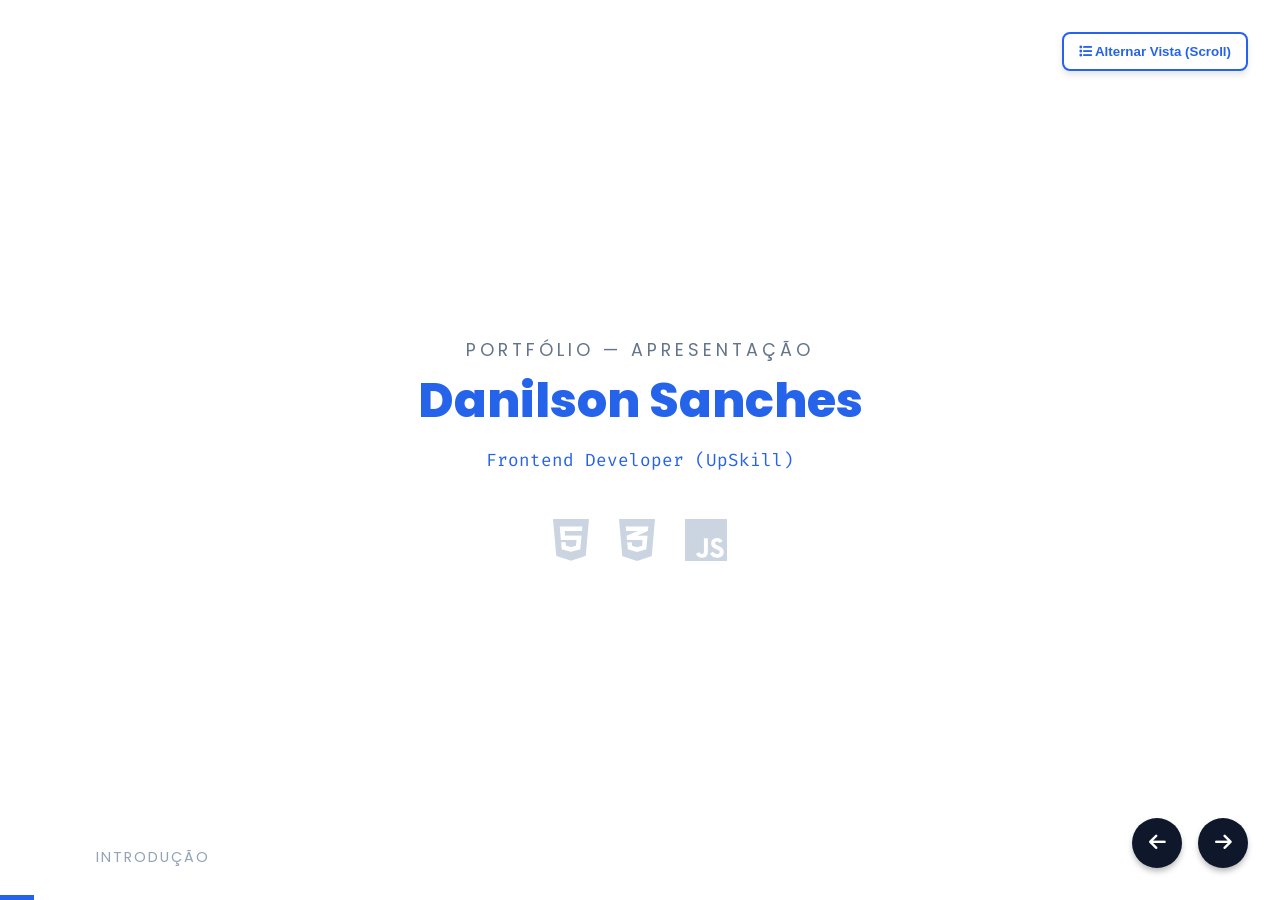
<file: ppt/apresentacao.html>
<!DOCTYPE html>
<html lang="pt-PT">
  <head>
    <meta charset="UTF-8" />
    <meta name="viewport" content="width=device-width, initial-scale=1.0" />
    <title>Apresentação — Portfólio</title>
    <link
      rel="stylesheet"
      href="https://cdnjs.cloudflare.com/ajax/libs/font-awesome/6.4.0/css/all.min.css"
    />
    <link
      href="https://fonts.googleapis.com/css2?family=Poppins:wght@300;400;600;800&family=Fira+Code:wght@400;500&display=swap"
      rel="stylesheet"
    />
    <style>
      :root {
        --primary: #2563eb;
        --dark: #0f172a;
        --light: #f8fafc;
        --white: #ffffff;
        --accent: #ef4444;
        --code-bg: #1e293b;
      }

      * {
        box-sizing: border-box;
        margin: 0;
        padding: 0;
      }

      body {
        font-family: "Poppins", sans-serif;
        background-color: var(--white);
        color: var(--dark);
        height: 100vh;
        width: 100vw;
        overflow: hidden;
      }

      /* --- MODO LISTA (Scroll) --- */
      body.list-mode {
        overflow: auto;
        height: auto;
        padding: 40px;
        background-color: #f1f5f9;
      }

      body.list-mode .slide {
        position: relative;
        opacity: 1;
        visibility: visible;
        height: auto;
        min-height: 400px;
        margin-bottom: 40px;
        border: 1px solid #cbd5e1;
        box-shadow: 0 10px 15px -3px rgba(0, 0, 0, 0.1);
        display: flex;
        z-index: 1;
      }

      body.list-mode .controls,
      body.list-mode .progress-bar {
        display: none !important;
      }

      /* --- SLIDESHOW MODE --- */
      .slide {
        position: absolute;
        top: 0;
        left: 0;
        width: 100%;
        height: 100%;
        display: flex;
        flex-direction: column;
        justify-content: center;
        padding: 4rem 6rem;
        background: white;
        opacity: 0;
        visibility: hidden;
        transition: opacity 0.4s ease, visibility 0.4s ease;
        z-index: 1;
      }

      .slide.active {
        opacity: 1;
        visibility: visible;
        z-index: 10;
      }

      /* --- TIPOGRAFIA --- */
      h1 {
        font-size: 3rem;
        font-weight: 800;
        color: var(--primary);
        margin-bottom: 0.5rem;
        line-height: 1.1;
      }
      h2 {
        font-size: 2rem;
        font-weight: 600;
        color: var(--dark);
        margin-bottom: 1rem;
        position: relative;
      }
      p,
      li {
        font-size: 1.1rem;
        color: #334155;
        line-height: 1.6;
        margin-bottom: 1rem;
      }

      ul {
        list-style: none;
      }

      .center {
        text-align: center;
      }

      /* --- UI ELEMENTS --- */
      .card {
        background: var(--light);
        padding: 1.5rem;
        border-radius: 12px;
        border: 1px solid #e2e8f0;
        text-align: left;
        box-shadow: 0 4px 6px -1px rgba(0, 0, 0, 0.05);
      }

      /* --- CONTROLES --- */
      .slide-footer {
        position: absolute;
        bottom: 2rem;
        left: 6rem;
        font-size: 0.9rem;
        color: #94a3b8;
        text-transform: uppercase;
        letter-spacing: 2px;
        z-index: 20;
      }
      .controls {
        position: fixed;
        bottom: 2rem;
        right: 2rem;
        display: flex;
        gap: 1rem;
        z-index: 100;
      }
      .view-toggle {
        position: fixed;
        top: 2rem;
        right: 2rem;
        z-index: 101;
        padding: 10px 15px;
        background: white;
        border: 2px solid var(--primary);
        color: var(--primary);
        border-radius: 8px;
        cursor: pointer;
        font-weight: bold;
        box-shadow: 0 4px 6px rgba(0, 0, 0, 0.1);
      }
      .view-toggle:hover {
        background: var(--primary);
        color: white;
      }
      .btn {
        background: var(--dark);
        color: white;
        border: none;
        width: 50px;
        height: 50px;
        border-radius: 50%;
        cursor: pointer;
        font-size: 1.2rem;
        display: flex;
        align-items: center;
        justify-content: center;
        transition: background 0.2s, transform 0.1s;
        box-shadow: 0 4px 6px -1px rgba(0, 0, 0, 0.3);
      }
      .btn:hover {
        background: var(--primary);
      }

      .btn-link {
        display: inline-block;
        margin-top: 15px;
        padding: 10px 20px;
        background-color: var(--primary);
        color: white;
        text-decoration: none;
        border-radius: 6px;
        font-weight: bold;
        transition: background 0.2s;
        font-size: 1rem;
      }
      .btn-link:hover {
        background-color: #1d4ed8;
      }

      .progress-bar {
        position: fixed;
        bottom: 0;
        left: 0;
        height: 5px;
        background: var(--primary);
        width: 0%;
        transition: width 0.3s;
        z-index: 100;
      }

      /* --- SYNTAX HIGHLIGHTING --- */
      code {
        color: #334155;
      }
      .tag {
        color: #ef4444;
      } /* HTML tags */
      .attr {
        color: #2563eb;
      } /* Attributes */
      .string {
        color: #16a34a;
      } /* Strings */
      .comment {
        color: #94a3b8;
        font-style: italic;
      } /* Comments */
      .keyword {
        color: #7c3aed;
        font-weight: 600;
      } /* Keywords */
      .function {
        color: #0891b2;
      } /* Functions */
      .number {
        color: #ea580c;
      } /* Numbers */

      /* --- EXAMPLE LAYOUT (side-by-side) --- */
      .example-row {
        display: flex;
        gap: 1.25rem;
        align-items: flex-start;
        margin-top: 0.5rem;
      }
      .example-desc {
        flex: 1 1 40%;
        min-width: 220px;
      }
      .example-code {
        flex: 1 1 60%;
        min-width: 260px;
      }
      @media (max-width: 800px) {
        .example-row {
          flex-direction: column;
        }
      }

      /* --- MENU DEMO (Acessível) --- */
      .menu-demo-btn {
        background: var(--primary);
        color: #fff;
        border: none;
        padding: 0.5rem 0.75rem;
        border-radius: 8px;
        cursor: pointer;
        font-weight: 700;
      }
      .menu-demo-overlay {
        position: fixed;
        inset: 0;
        background: rgba(0, 0, 0, 0.5);
        display: none;
        z-index: 60;
      }
      .menu-demo-overlay[aria-hidden="false"] {
        display: block;
      }
      .menu-demo-sidebar {
        position: fixed;
        right: -320px;
        top: 0;
        width: 300px;
        height: 100%;
        background: var(--white);
        box-shadow: -8px 0 24px rgba(2, 6, 23, 0.12);
        z-index: 61;
        transition: right 0.28s ease;
        padding: 1rem;
      }
      .menu-demo-sidebar.open {
        right: 0;
      }
      .menu-demo-sidebar nav a {
        display: block;
        padding: 0.6rem 0.5rem;
        color: var(--dark);
        text-decoration: none;
        border-bottom: 1px solid #eef2ff;
      }
      .menu-demo-sidebar nav a:focus {
        outline: 3px solid var(--primary);
        outline-offset: 3px;
      }

      /* Layout exemplos lado a lado */
      .example-row {
        display: flex;
        gap: 1rem;
        align-items: flex-start;
        margin-top: 0.5rem;
      }
      .example-desc {
        flex: 1 1 40%;
        min-width: 160px;
      }
      .example-code {
        flex: 1 1 60%;
      }
      .example-code pre {
        margin: 0;
      }
      @media (max-width: 900px) {
        .example-row {
          flex-direction: column;
        }
        .example-desc,
        .example-code {
          min-width: auto;
        }
      }

      /* --- DEMO SIDEBAR (Menu) --- */
      .demo-area {
        position: relative;
      }
      .demo-btn {
        background: var(--primary);
        color: white;
        border: none;
        padding: 0.5rem 0.8rem;
        border-radius: 8px;
        cursor: pointer;
        font-weight: 600;
      }
      .demo-overlay {
        position: fixed;
        inset: 0;
        background: rgba(0, 0, 0, 0.45);
        z-index: 60;
        display: none;
      }
      .demo-overlay[aria-hidden="false"],
      .demo-overlay[hidden="false"] {
        display: block;
      }
      .demo-sidebar {
        position: fixed;
        right: -320px;
        top: 0;
        width: 300px;
        height: 100%;
        background: var(--white);
        box-shadow: -8px 0 24px rgba(2, 6, 23, 0.12);
        z-index: 61;
        transition: right 0.28s ease;
        padding: 1rem;
      }
      .demo-sidebar.open {
        right: 0;
      }
      .demo-sidebar nav a {
        display: block;
        padding: 0.6rem 0.5rem;
        color: var(--dark);
        text-decoration: none;
        border-bottom: 1px solid #eef2ff;
      }
      .demo-sidebar nav a:focus {
        outline: 3px solid var(--primary);
        outline-offset: 3px;
      }

      @media print {
        body {
          overflow: visible;
          height: auto;
          background: white;
        }
        .slide {
          position: relative;
          opacity: 1;
          visibility: visible;
          display: flex;
          height: 100vh;
          page-break-after: always;
          border: none;
          box-shadow: none;
          padding: 2rem;
        }
        .controls,
        .progress-bar,
        .view-toggle {
          display: none !important;
        }
      }

      /* --- DEMO RESPONSIVO --- */
      .responsive-demo {
        display: flex;
        gap: 1rem;
        justify-content: center;
        align-items: center;
        flex-wrap: wrap;
        margin-top: 1rem;
      }

      .device-frame {
        position: relative;
        border: 8px solid #1a1a1a;
        border-radius: 20px;
        overflow: hidden;
        box-shadow: 0 10px 30px rgba(0, 0, 0, 0.3);
        background: white;
      }

      .device-frame.mobile {
        width: 240px;
        height: 360px;
      }

      .device-frame.tablet {
        width: 360px;
        height: 300px;
      }

      .device-frame.desktop {
        width: 480px;
        height: 280px;
      }

      .device-frame-content {
        width: 100%;
        height: 100%;
        display: flex;
        flex-direction: column;
        padding: 12px;
        overflow: hidden;
        font-size: 0.6rem;
        background: #f1f5f9;
      }

      .device-header {
        background: #333;
        color: white;
        padding: 6px;
        text-align: center;
        font-size: 0.5rem;
        font-weight: bold;
        margin-bottom: 4px;
        border-radius: 4px;
      }

      .device-menu {
        display: flex;
        gap: 0.3rem;
        margin-bottom: 4px;
      }

      .device-menu.mobile {
        justify-content: flex-end;
      }

      .device-menu.mobile-item {
        width: 20px;
        height: 16px;
        background: #2563eb;
        border-radius: 2px;
        font-size: 0.4rem;
        color: white;
        display: flex;
        align-items: center;
        justify-content: center;
      }

      .device-menu.horizontal {
        justify-content: center;
        gap: 0.5rem;
      }

      .device-menu.horizontal-item {
        padding: 3px 6px;
        background: #2563eb;
        color: white;
        border-radius: 3px;
        font-size: 0.4rem;
      }

      .device-content {
        flex: 1;
        display: grid;
        grid-template-columns: 1fr;
        gap: 4px;
        overflow: hidden;
      }

      .device-content.grid-2 {
        grid-template-columns: 1fr 1fr;
      }

      .device-content.grid-3 {
        grid-template-columns: 1fr 1fr 1fr;
      }

      .device-box {
        background: white;
        border: 1px solid #e2e8f0;
        border-radius: 3px;
        padding: 3px;
        font-size: 0.4rem;
        display: flex;
        align-items: center;
        justify-content: center;
        color: #666;
      }

      .device-label {
        text-align: center;
        font-weight: bold;
        margin-top: 8px;
        font-size: 0.7rem;
        color: #333;
      }
    </style>
  </head>
  <body>
    <button class="view-toggle" onclick="toggleView()">
      <i class="fa-solid fa-list"></i> Alternar Vista (Scroll)
    </button>
    <div class="progress-bar" id="progressBar"></div>
    <div class="controls">
      <button class="btn" onclick="prevSlide()" title="Anterior">
        <i class="fa-solid fa-arrow-left"></i>
      </button>
      <button class="btn" onclick="nextSlide()" title="Próximo">
        <i class="fa-solid fa-arrow-right"></i>
      </button>
    </div>

    <!-- SLIDES -->

    <!-- 01: CAPA -->
    <div class="slide active">
      <div style="text-align: center">
        <p
          style="
            text-transform: uppercase;
            letter-spacing: 4px;
            color: #64748b;
            margin-bottom: 10px;
          "
        >
          Portfólio — Apresentação
        </p>
        <h1 style="margin-bottom: 20px">Danilson Sanches</h1>
        <p style="color: var(--primary); font-family: 'Fira Code', monospace">
          Frontend Developer (UpSkill)
        </p>
        <div
          style="
            margin-top: 40px;
            font-size: 3rem;
            color: #cbd5e1;
            gap: 30px;
            display: flex;
            justify-content: center;
          "
        >
          <i class="fa-brands fa-html5"></i>
          <i class="fa-brands fa-css3-alt"></i>
          <i class="fa-brands fa-js"></i>
        </div>
      </div>
      <div class="slide-footer">Introdução</div>
    </div>

    <!-- 02: IDENTIFICAÇÃO -->
    <div class="slide">
      <h2 class="center" >Identificação do Aluno</h2>
      <div class="card">
        <p><strong>Nome:</strong> Danilson Sanches</p>
        <p><strong>Numero:</strong> upskill217</p>
        <p>
          <strong>Formação:</strong> Frontend Javascript + IA (UPskill -
          Universidade de Lisboa)
        </p>
      </div>
      <div class="slide-footer">Identificação</div>
    </div>

    <!-- 03: OBJETIVO -->
    <div class="slide">
      <h2 class="center">Objetivo Principal</h2>
      <p>
        Demonstrar competências em desenvolvimento web frontend, com foco em
        interfaces responsivas, acessíveis e performance otimizada.
      </p>
      <div class="card" style="margin-top: 1rem">
        <ul>
          <li>
            <strong>HTML5 Semântico</strong> — Estrutura clara e acessível.
          </li>
          <li>
            <strong>CSS Responsivo</strong> — Mobile-first e modularidade.
          </li>
          <li>
            <strong>JavaScript Vanilla</strong> — Interatividade sem
            dependências.
          </li>
          <li>
            <strong>Acessibilidade (A11y)</strong> — WCAG AA/AAA compliant,
            navegação por teclado, leitores de tela.
          </li>
        </ul>
      </div>
      <div class="slide-footer">Objetivo</div>
    </div>

    <!-- 04: TEMA VISUAL -->
    <div class="slide">
      <h2 class="center">Tema Visual / Conceito</h2>
      <p>
        Design moderno e minimalista: paleta de alto contraste, tipografia
        legível e espaçamento generoso para melhor leitura. Interface focada no
        conteúdo e na usabilidade.
      </p>
      <div class="card" style="margin-top: 1rem">
        <p>
          <strong>1. Paleta:</strong> alto contraste (ex.: #1a1a1a sobre
          #ffffff).
        </p>
        <pre
          style="
            background: #f0f4f8;
            padding: 0.5rem;
            border-radius: 6px;
            font-size: 0.75rem;
            overflow-x: auto;
          "
        ><code><span class="keyword">:root</span> {
  <span class="attr">--text-primary</span>: <span class="number">#1a1a1a</span>;  <span class="comment">/* 19:1 contraste */</span>
  <span class="attr">--bg-primary</span>: <span class="number">#ffffff</span>;
  <span class="attr">--text-secondary</span>: <span class="number">#334155</span>;
  <span class="attr">--bg-secondary</span>: <span class="number">#f1f5f9</span>;
}
<span class="keyword">body</span> { <span class="attr">color</span>: <span class="function">var</span>(<span class="string">--text-primary</span>); <span class="attr">background</span>: <span class="function">var</span>(<span class="string">--bg-primary</span>); }</code></pre>

        <p style="margin-top: 0.5rem">
          <strong>2. Tipografia:</strong> Poppins (corpo) e Fira Code (técnico).
        </p>
        <pre
          style="
            background: #f0f4f8;
            padding: 0.5rem;
            border-radius: 6px;
            font-size: 0.75rem;
            overflow-x: auto;
          "
        ><code><span class="keyword">@import</span> <span class="function">url</span>(<span class="string">'https://fonts.googleapis.com/css2?family=Poppins:wght@400;600;800'</span>);
<span class="keyword">@import</span> <span class="function">url</span>(<span class="string">'https://fonts.googleapis.com/css2?family=Fira+Code:wght@400;500'</span>);

<span class="keyword">body</span> { <span class="attr">font-family</span>: <span class="string">'Poppins'</span>, <span class="keyword">sans-serif</span>; }
<span class="keyword">code</span>, <span class="keyword">pre</span> { <span class="attr">font-family</span>: <span class="string">'Fira Code'</span>, <span class="keyword">monospace</span>; }</code></pre>

        <p style="margin-top: 0.5rem">
          <strong>3. Responsividade:</strong> mobile-first com breakpoints em
          768px+.
        </p>
        <pre
          style="
            background: #f0f4f8;
            padding: 0.5rem;
            border-radius: 6px;
            font-size: 0.75rem;
            overflow-x: auto;
          "
        ><code><span class="comment">/* Mobile (base) */</span>
.<span class="attr">container</span> { <span class="attr">padding</span>: <span class="number">1rem</span>; <span class="attr">font-size</span>: <span class="number">1rem</span>; }

<span class="comment">/* Tablet+ */</span>
<span class="keyword">@media</span> (<span class="attr">min-width</span>: <span class="number">768px</span>) {
  .<span class="attr">container</span> { <span class="attr">padding</span>: <span class="number">2rem</span>; <span class="attr">max-width</span>: <span class="number">1200px</span>; }
}</code></pre>
      </div>
      <div class="slide-footer">Conceito</div>
    </div>

    <!-- 05: DEMONSTRAÇÃO TÉCNICA - NAVEGAÇÃO -->
    <div class="slide">
      <h2 class="center">Demonstração Técnica — Navegação</h2>
      <p>Modo de navegação completo implementado para todos os utilizadores:</p>
      <div class="card">
        <p>
          <strong>1. Mouse (Desktop):</strong> Menu horizontal, links internos e
          botões funcionam com clique.
        </p>
        <pre
          style="
            background: #f0f4f8;
            padding: 0.5rem;
            border-radius: 6px;
            font-size: 0.75rem;
            overflow-x: auto;
          "
        ><code><span class="tag">&lt;nav&gt;</span>
  <span class="tag">&lt;a</span> <span class="attr">href</span>=<span class="string">"#sobre"</span> <span class="attr">onclick</span>=<span class="string">"scrollTo('#sobre')"</span><span class="tag">&gt;</span>Sobre<span class="tag">&lt;/a&gt;</span>
  <span class="tag">&lt;a</span> <span class="attr">href</span>=<span class="string">"#projetos"</span><span class="tag">&gt;</span>Projetos<span class="tag">&lt;/a&gt;</span>
<span class="tag">&lt;/nav&gt;</span></code></pre>

        <p style="margin-top: 0.5rem">
          <strong>2. Teclado:</strong> Tab/Shift+Tab navegam; Enter ativa; ESC
          fecha menus.
        </p>
        <pre
          style="
            background: #f0f4f8;
            padding: 0.5rem;
            border-radius: 6px;
            font-size: 0.75rem;
            overflow-x: auto;
          "
        ><code><span class="keyword">document</span>.<span class="function">addEventListener</span>(<span class="string">'keydown'</span>, (e) <span class="keyword">=></span> {
  <span class="keyword">if</span> (e.key <span class="keyword">===</span> <span class="string">'Enter'</span>) <span class="function">linkActive</span>();
  <span class="keyword">if</span> (e.key <span class="keyword">===</span> <span class="string">'Escape'</span>) <span class="function">closeMenu</span>();
});</code></pre>

        <p style="margin-top: 0.5rem">
          <strong>3. Mobile (Sidebar):</strong> Menu hambúrguer com overlay e
          gestão de foco.
        </p>
        <pre
          style="
            background: #f0f4f8;
            padding: 0.5rem;
            border-radius: 6px;
            font-size: 0.75rem;
            overflow-x: auto;
          "
        ><code><span class="tag">&lt;button</span> <span class="attr">class</span>=<span class="string">"menu-btn"</span> <span class="attr">aria-controls</span>=<span class="string">"sidebar"</span><span class="tag">&gt;</span>☰<span class="tag">&lt;/button&gt;</span>
<span class="tag">&lt;div</span> <span class="attr">id</span>=<span class="string">"sidebar"</span> <span class="attr">class</span>=<span class="string">"sidebar"</span> <span class="attr">style</span>=<span class="string">"left: -100%;"</span><span class="tag">&gt;</span>...<span class="tag">&lt;/div&gt;</span>
<span class="comment">/* CSS: transição suave */</span>
.<span class="attr">sidebar</span> { <span class="attr">transition</span>: <span class="number">left</span> <span class="number">0.3s</span> <span class="keyword">ease</span>; }</code></pre>

        <p style="margin-top: 0.5rem">
          <strong>4. Leitores de tela:</strong> Landmarks ARIA e labels
          descritivos.
        </p>
        <pre
          style="
            background: #f0f4f8;
            padding: 0.5rem;
            border-radius: 6px;
            font-size: 0.75rem;
            overflow-x: auto;
          "
        ><code><span class="tag">&lt;header&gt;&lt;nav</span> <span class="attr">aria-label</span>=<span class="string">"Menu principal"</span><span class="tag">&gt;</span>...<span class="tag">&lt;/nav&gt;&lt;/header&gt;</span>
<span class="tag">&lt;main&gt;</span>
  <span class="tag">&lt;section</span> <span class="attr">aria-labelledby</span>=<span class="string">"sec-sobre"</span><span class="tag">&gt;&lt;h2</span> <span class="attr">id</span>=<span class="string">"sec-sobre"</span><span class="tag">&gt;</span>Sobre<span class="tag">&lt;/h2&gt;&lt;/section&gt;</span>
<span class="tag">&lt;/main&gt;</span>
<span class="tag">&lt;footer&gt;</span>...<span class="tag">&lt;/footer&gt;</span></code></pre>
      </div>
      <div class="slide-footer">Navegação</div>
    </div>

    <!-- 06: DEMONSTRAÇÃO TÉCNICA - RESPONSIVIDADE -->
    <div class="slide">
      <h2 class="center">Demonstração Técnica — Responsividade</h2>
      <p>Como adaptar a diferentes formatos de ecrã e como testar:</p>
      <div class="card">
        <ul>
          <li>
            <strong>Mobile (base):</strong> layout single-column, menu sidebar,
            touch-friendly.
          </li>
          <li>
            <strong>Tablet (>=768px):</strong> menu horizontal, grids de 2
            colunas para projetos.
          </li>
          <li>
            <strong>Desktop (>=1024px):</strong> layout de conteúdo centralizado
            com múltiplas colunas.
          </li>
          <li>
            <strong>Testes:</strong> DevTools (F12) → Device Toolbar;
            redimensionar; verificar overflow e touch targets.
          </li>
        </ul>
      </div>
      <div class="slide-footer">Responsividade</div>
    </div>

    <!-- 06B: MEDIA QUERIES - MOBILE -->
    <div class="slide">
      <h2 class="center">Media Queries — Mobile</h2>
      <div class="card" style="max-height: 450px; overflow-y: auto;">
        <p><strong>Layout Base (Mobile-First):</strong></p>
        <pre
          style="
            background: #f0f4f8;
            padding: 0.5rem;
            border-radius: 6px;
            font-size: 0.75rem;
            overflow-x: auto;
          "
        ><code><span class="comment">/* Mobile-first: single-column layout */</span>
<span class="comment">/* Sem media queries, aplicado a todos os tamanhos */</span>

.<span class="attr">container</span> {
  <span class="attr">padding</span>: <span class="number">1rem</span>;
  <span class="attr">max-width</span>: <span class="number">100%</span>;
  <span class="attr">margin</span>: <span class="number">0</span> <span class="keyword">auto</span>;
}

.<span class="attr">projects__container</span> {
  <span class="attr">display</span>: <span class="keyword">flex</span>;
  <span class="attr">flex-direction</span>: <span class="keyword">column</span>;
  <span class="attr">gap</span>: <span class="number">1.5rem</span>;
}

.<span class="attr">project__card</span> {
  <span class="attr">width</span>: <span class="number">100%</span>;
  <span class="attr">padding</span>: <span class="number">1rem</span>;
  <span class="attr">border</span>: <span class="number">1px</span> <span class="keyword">solid</span> <span class="number">#ddd</span>;
  <span class="attr">border-radius</span>: <span class="number">8px</span>;
}

.<span class="attr">menu</span> {
  <span class="attr">position</span>: <span class="keyword">fixed</span>;
  <span class="attr">left</span>: <span class="number">-100%</span>;
  <span class="attr">top</span>: <span class="number">0</span>;
  <span class="attr">width</span>: <span class="number">220px</span>;
  <span class="attr">height</span>: <span class="number">100vh</span>;
  <span class="attr">transition</span>: <span class="number">left</span> <span class="number">0.3s</span> <span class="keyword">ease</span>;
  <span class="attr">background</span>: <span class="number">#333</span>;
}

<span class="comment">/* Botão menu visível no mobile */</span>
.<span class="attr">menu-toggle</span> {
  <span class="attr">display</span>: <span class="keyword">block</span>;
  <span class="attr">background</span>: <span class="keyword">none</span>;
  <span class="attr">border</span>: <span class="keyword">none</span>;
  <span class="attr">font-size</span>: <span class="number">1.5rem</span>;
  <span class="attr">cursor</span>: <span class="keyword">pointer</span>;
}</code></pre>
      </div>
      <div class="slide-footer">Media Queries Mobile</div>
    </div>

    <!-- 06C: MEDIA QUERIES - TABLET -->
    <div class="slide">
      <h2 class="center">Media Queries — Tablet</h2>
      <div class="card" style="max-height: 450px; overflow-y: auto;">
        <p><strong>A partir de 768px (Tablet):</strong></p>
        <pre
          style="
            background: #f0f4f8;
            padding: 0.5rem;
            border-radius: 6px;
            font-size: 0.7rem;
            overflow-x: auto;
          "
        ><code><span class="keyword">@media</span> (<span class="attr">min-width</span>: <span class="number">768px</span>) {
  <span class="comment">/* Menu horizontal visível */</span>
  .<span class="attr">menu</span> {
    <span class="attr">position</span>: <span class="keyword">static</span>;
    <span class="attr">display</span>: <span class="keyword">flex</span>;
    <span class="attr">width</span>: <span class="keyword">auto</span>;
    <span class="attr">height</span>: <span class="keyword">auto</span>;
    <span class="attr">background</span>: <span class="keyword">transparent</span>;
    <span class="attr">flex-direction</span>: <span class="keyword">row</span>;
    <span class="attr">gap</span>: <span class="number">1rem</span>;
  }

  <span class="comment">/* Botão menu escondido no tablet+ */</span>
  .<span class="attr">menu-toggle</span> {
    <span class="attr">display</span>: <span class="keyword">none</span>;
  }

  .<span class="attr">container</span> {
    <span class="attr">max-width</span>: <span class="number">768px</span>;
  }

  <span class="comment">/* Grid com 2 colunas */</span>
  .<span class="attr">projects__container</span> {
    <span class="attr">display</span>: <span class="keyword">grid</span>;
    <span class="attr">grid-template-columns</span>: <span class="keyword">repeat</span>(<span class="number">2</span>, <span class="number">1fr</span>);
    <span class="attr">gap</span>: <span class="number">2rem</span>;
  }

  .<span class="attr">project__card</span> {
    <span class="attr">padding</span>: <span class="number">1.5rem</span>;
  }
}</code></pre>
      </div>
      <div class="slide-footer">Media Queries Tablet</div>
    </div>

    <!-- 06D: MEDIA QUERIES - DESKTOP -->
    <div class="slide">
      <h2 class="center">Media Queries — Desktop</h2>
      <div class="card" style="max-height: 450px; overflow-y: auto;">
        <p><strong>A partir de 1024px (Desktop):</strong></p>
        <pre
          style="
            background: #f0f4f8;
            padding: 0.5rem;
            border-radius: 6px;
            font-size: 0.7rem;
            overflow-x: auto;
          "
        ><code><span class="keyword">@media</span> (<span class="attr">min-width</span>: <span class="number">1024px</span>) {
  .<span class="attr">main</span> {
    <span class="attr">max-width</span>: <span class="number">1200px</span>;
    <span class="attr">margin</span>: <span class="number">0</span> <span class="keyword">auto</span>;
    <span class="attr">padding</span>: <span class="number">3rem 2rem</span>;
  }

  .<span class="attr">container</span> {
    <span class="attr">max-width</span>: <span class="number">1200px</span>;
    <span class="attr">padding</span>: <span class="number">2rem</span>;
  }

  <span class="comment">/* Grid com 3 colunas */</span>
  .<span class="attr">projects__container</span> {
    <span class="attr">grid-template-columns</span>: <span class="keyword">repeat</span>(<span class="number">3</span>, <span class="number">1fr</span>);
    <span class="attr">gap</span>: <span class="number">2.5rem</span>;
  }

  .<span class="attr">project__card</span> {
    <span class="attr">padding</span>: <span class="number">2rem</span>;
    <span class="attr">transition</span>: <span class="number">0.3s</span>;
  }

  .<span class="attr">project__card</span><span class="keyword">:hover</span> {
    <span class="attr">transform</span>: <span class="number">translateY</span>(<span class="number">-4px</span>);
    <span class="attr">box-shadow</span>: <span class="number">0 8px 16px</span> <span class="keyword">rgba</span>(<span class="number">0, 0, 0, 0.1</span>);
  }

  <span class="comment">/* Layout flexível para seções */</span>
  .<span class="attr">about__content</span> {
    <span class="attr">display</span>: <span class="keyword">flex</span>;
    <span class="attr">flex-direction</span>: <span class="keyword">row</span>;
    <span class="attr">gap</span>: <span class="number">3rem</span>;
    <span class="attr">align-items</span>: <span class="keyword">center</span>;
  }
}</code></pre>
      </div>
      <div class="slide-footer">Media Queries Desktop</div>
    </div>

    <!-- 06C: VISUALIZAÇÃO RESPONSIVA — PROJETOS (MOBILE) -->
    <div class="slide">
      <h2 class="center">Visualização Responsiva — Projetos (Mobile)</h2>
      <p>Exemplo de imagem otimizada para mobile:</p>
      <div style="max-width:720px;margin:0 auto;">
        <img src="../assets/apresentacao/412.png" alt="Projeto mobile 412px" style="width:100%;height:auto;border-radius:6px;display:block;" loading="lazy">
      </div>
      <div class="slide-footer">Visualização Responsiva — Projetos (Mobile)</div>
    </div>

    <!-- 06C: VISUALIZAÇÃO RESPONSIVA — PROJETOS (MOBILE) -->
    <div class="slide">
      <h2 class="center">Visualização Responsiva — Projetos (Mobile)</h2>
      <p>Exemplo de imagem otimizada para mobile:</p>
      <div style="max-width:720px;margin:0 auto;">
        <img src="../assets/apresentacao/648.png" alt="Projeto mobile 412px" style="width:100%;height:auto;border-radius:6px;display:block;" loading="lazy">
      </div>
      <div class="slide-footer">Visualização Responsiva — Projetos (Mobile)</div>
    </div>

    <!-- 06D: VISUALIZAÇÃO RESPONSIVA — PROJETOS (TABLET) -->
    <div class="slide">
      <h2 class="center">Visualização Responsiva — Projetos (Tablet)</h2>
      <p>Exemplo de imagem otimizada para tablet:</p>
      <div style="max-width:720px;margin:0 auto;">
        <img src="../assets/apresentacao/768.png" alt="Projeto tablet 768px" style="width:100%;height:auto;border-radius:6px;display:block;" loading="lazy">
      </div>
      <div class="slide-footer">Visualização Responsiva — Projetos (Tablet)</div>
    </div>

    <!-- 06E: VISUALIZAÇÃO RESPONSIVA — PROJETOS (DESKTOP) -->
    <div class="slide">
      <h2 class="center">Visualização Responsiva — Projetos (Desktop)</h2>
      <p>Exemplo de imagem otimizada para desktop:</p>
      <div style="max-width:1080px;margin:0 auto;">
        <img src="../assets/apresentacao/1024.png" alt="Projeto desktop 1024px" style="width:100%;height:auto;border-radius:6px;display:block;" loading="lazy">
      </div>
      <div class="slide-footer">Visualização Responsiva — Projetos (Desktop)</div>
    </div>

    <!-- 06D: OTIMIZAÇÕES PARA MOBILE (TOUCH) - PARTE 1 -->
    <div class="slide">
      <h2 class="center">Otimizações para Mobile (Touch) - Parte 1</h2>
      <div class="card">
        <p><strong>1. Touch Targets:</strong> Botões e links com tamanho ≥44x44px</p>
        <pre
          style="
            background: #f0f4f8;
            padding: 0.5rem;
            border-radius: 6px;
            font-size: 0.75rem;
            overflow-x: auto;
          "
        ><code>.<span class="attr">btn</span>, .<span class="attr">link</span> {
  <span class="attr">min-width</span>: <span class="number">44px</span>;
  <span class="attr">min-height</span>: <span class="number">44px</span>;
  <span class="attr">padding</span>: <span class="number">0.75rem 1rem</span>;
  <span class="attr">display</span>: <span class="keyword">flex</span>;
  <span class="attr">align-items</span>: <span class="keyword">center</span>;
}</code></pre>

        <p style="margin-top: 0.5rem"><strong>2. Viewport & Zoom:</strong> Meta tag essencial</p>
        <pre
          style="
            background: #f0f4f8;
            padding: 0.5rem;
            border-radius: 6px;
            font-size: 0.75rem;
            overflow-x: auto;
          "
        ><code><span class="tag">&lt;meta</span> <span class="attr">name</span>=<span class="string">"viewport"</span> 
      <span class="attr">content</span>=<span class="string">"width=device-width, initial-scale=1.0"</span><span class="tag">&gt;</span></code></pre>

        <p style="margin-top: 0.5rem"><strong>3. Espaçamento (Gap):</strong> Evita seleção acidental</p>
        <pre
          style="
            background: #f0f4f8;
            padding: 0.5rem;
            border-radius: 6px;
            font-size: 0.75rem;
            overflow-x: auto;
          "
        ><code>.<span class="attr">menu</span> {
  <span class="attr">display</span>: <span class="keyword">flex</span>;
  <span class="attr">flex-direction</span>: <span class="keyword">column</span>;
  <span class="attr">gap</span>: <span class="number">0.75rem</span>; <span class="comment">/* Espaço entre itens */</span>
}</code></pre>
      </div>
      <div class="slide-footer">Mobile-first - Parte 1</div>
    </div>

    <!-- 06E: OTIMIZAÇÕES PARA MOBILE (TOUCH) - PARTE 2 -->
    <div class="slide">
      <h2 class="center">Otimizações para Mobile (Touch) - Parte 2</h2>
      <div class="card">
        <p><strong>4. Tipografia Mobile:</strong> Tamanho e contraste</p>
        <pre
          style="
            background: #f0f4f8;
            padding: 0.5rem;
            border-radius: 6px;
            font-size: 0.75rem;
            overflow-x: auto;
          "
        ><code><span class="keyword">body</span> {
  <span class="attr">font-size</span>: <span class="number">16px</span>; <span class="comment">/* Evita zoom em inputs */</span>
  <span class="attr">line-height</span>: <span class="number">1.6</span>;
  <span class="attr">color</span>: <span class="number">#1a1a1a</span>; <span class="comment">/* 19:1 contraste */</span>
  <span class="attr">background</span>: <span class="number">#ffffff</span>;
}</code></pre>

        <p style="margin-top: 0.5rem"><strong>5. Sidebar Menu (Mobile):</strong> Desliza da esquerda</p>
        <pre
          style="
            background: #f0f4f8;
            padding: 0.5rem;
            border-radius: 6px;
            font-size: 0.75rem;
            overflow-x: auto;
          "
        ><code>.<span class="attr">sidebar</span> {
  <span class="attr">position</span>: <span class="keyword">fixed</span>;
  <span class="attr">left</span>: <span class="number">-100%</span>;
  <span class="attr">top</span>: <span class="number">0</span>;
  <span class="attr">width</span>: <span class="number">220px</span>;
  <span class="attr">height</span>: <span class="number">100vh</span>;
  <span class="attr">transition</span>: <span class="number">left</span> <span class="number">0.3s</span> <span class="keyword">ease</span>;
  <span class="attr">z-index</span>: <span class="number">100</span>;
}

.<span class="attr">sidebar</span>.<span class="attr">open</span> { <span class="attr">left</span>: <span class="number">0</span>; }</code></pre>
      </div>
      <div class="slide-footer">Mobile-first - Parte 2</div>
    </div>

    <!-- 07: DEMONSTRAÇÃO TÉCNICA - MENU -->
    <!-- 07A: TESTES - DEVTOOLS -->
    <div class="slide">
      <h2 class="center">Testes: DevTools (F12) — Device Toolbar</h2>
      <div class="card">
        <p><strong>Procedimentos rápidos:</strong> abrir DevTools (F12) → Device Toolbar → redimensionar; verificar overflow e touch targets (≥44×44px).</p>
        <div style="display:flex;justify-content:center;gap:1rem;flex-wrap:wrap;margin-top:0.5rem;">
          <figure style="max-width:640px;text-align:center;">
            <img src="../assets/devtools/01.png" alt="DevTools Device Toolbar exemplo" style="width:100%;height:auto;border-radius:6px;display:block;" loading="lazy">
            <figcaption style="font-size:0.85rem;margin-top:0.4rem;">DevTools — Device Toolbar / overflow & touch targets</figcaption>
          </figure>
        </div>
      </div>
      <div class="slide-footer">DevTools</div>
    </div>

    <div class="slide">
      <h2 class="center">Funcionamento do Menu de Navegação</h2>
      <div class="card">
        <p>
          Implementação baseada em padrão checkbox/toggle com controlo por
          JavaScript para acessibilidade:
        </p>
        <ul>
          <li>Botão hambúrguer com `aria-expanded` e `aria-controls`.</li>
          <li>Sidebar desliza com transição e overlay clicável para fechar.</li>
          <li>
            Auto-fechar ao clicar num link e retorno do foco quando fechado.
          </li>
        </ul>
      </div>
      <div class="slide-footer">Menu</div>
    </div>

    <!-- 07B: MENU HAMBÚRGUER - HTML -->
    <div class="slide">
      <h2 class="center">Menu Hambúrguer — HTML</h2>
      
      <div class="card" style="max-height: 480px; overflow-y: auto;">
        <p><strong>Estrutura Acessível com ARIA:</strong></p>
        <pre
          style="
            background: #f0f4f8;
            padding: 0.5rem;
            border-radius: 6px;
            font-size: 0.75rem;
            overflow-x: auto;
          "
        ><code><span class="comment">&lt;!-- Botão de Menu --&gt;</span>
<span class="tag">&lt;button</span>
  <span class="attr">id</span>=<span class="string">"menuBtn"</span>
  <span class="attr">class</span>=<span class="string">"menu-toggle"</span>
  <span class="attr">aria-expanded</span>=<span class="string">"false"</span>
  <span class="attr">aria-controls</span>=<span class="string">"sidebar"</span>
  <span class="attr">aria-label</span>=<span class="string">"Abrir menu de navegação"</span><span class="tag">&gt;</span>
  <span class="tag">&lt;i</span> <span class="attr">class</span>=<span class="string">"fa-solid fa-bars"</span><span class="tag">&gt;&lt;/i&gt;</span>
<span class="tag">&lt;/button&gt;</span>

<span class="comment">&lt;!-- Overlay para fechar ao clicar --&gt;</span>
<span class="tag">&lt;div</span> <span class="attr">id</span>=<span class="string">"overlay"</span> <span class="attr">class</span>=<span class="string">"overlay"</span><span class="tag">&gt;&lt;/div&gt;</span>

<span class="comment">&lt;!-- Sidebar menu --&gt;</span>
<span class="tag">&lt;nav</span>
  <span class="attr">id</span>=<span class="string">"sidebar"</span>
  <span class="attr">class</span>=<span class="string">"sidebar"</span>
  <span class="attr">role</span>=<span class="string">"navigation"</span>
  <span class="attr">aria-label</span>=<span class="string">"Menu principal"</span>
  <span class="attr">aria-hidden</span>=<span class="string">"true"</span><span class="tag">&gt;</span>
  <span class="tag">&lt;ul&gt;</span>
    <span class="tag">&lt;li&gt;&lt;a</span> <span class="attr">href</span>=<span class="string">"#sobre"</span><span class="tag">&gt;</span>Sobre<span class="tag">&lt;/a&gt;&lt;/li&gt;</span>
    <span class="tag">&lt;li&gt;&lt;a</span> <span class="attr">href</span>=<span class="string">"#projetos"</span><span class="tag">&gt;</span>Projetos<span class="tag">&lt;/a&gt;&lt;/li&gt;</span>
    <span class="tag">&lt;li&gt;&lt;a</span> <span class="attr">href</span>=<span class="string">"#contacto"</span><span class="tag">&gt;</span>Contacto<span class="tag">&lt;/a&gt;&lt;/li&gt;</span>
  <span class="tag">&lt;/ul&gt;</span>
<span class="tag">&lt;/nav&gt;</span>

<span class="comment">&lt;!-- ARIA Attributes --&gt;</span>
<span class="comment">&lt;!-- aria-expanded: indica se menu está aberto/fechado --&gt;</span>
<span class="comment">&lt;!-- aria-controls: liga botão ao elemento que controla --&gt;</span>
<span class="comment">&lt;!-- aria-hidden: esconde do leitor de tela --&gt;</span>
<span class="comment">&lt;!-- role="navigation": identifica nav --&gt;</span></code></pre>
      </div>
      <div class="slide-footer">Menu HTML</div>
    </div>

    <!-- 07C: MENU HAMBÚRGUER - CSS -->
    <div class="slide">
      <h2 class="center">Menu Hambúrguer — CSS</h2>
      
      <div class="card" style="max-height: 480px; overflow-y: auto;">
        <p><strong>Sidebar Deslizante com Transições:</strong></p>
        <pre
          style="
            background: #f0f4f8;
            padding: 0.5rem;
            border-radius: 6px;
            font-size: 0.7rem;
            overflow-x: auto;
          "
        ><code><span class="comment">/* Botão Menu */</span>
.<span class="attr">menu-toggle</span> {
  <span class="attr">background</span>: <span class="keyword">none</span>;
  <span class="attr">border</span>: <span class="keyword">none</span>;
  <span class="attr">font-size</span>: <span class="number">1.5rem</span>;
  <span class="attr">cursor</span>: <span class="keyword">pointer</span>;
  <span class="attr">min-width</span>: <span class="number">44px</span>;
  <span class="attr">min-height</span>: <span class="number">44px</span>;
}

<span class="comment">/* Sidebar - escondido por padrão */</span>
.<span class="attr">sidebar</span> {
  <span class="attr">position</span>: <span class="keyword">fixed</span>;
  <span class="attr">left</span>: <span class="number">-100%</span>;
  <span class="attr">top</span>: <span class="number">0</span>;
  <span class="attr">width</span>: <span class="number">220px</span>;
  <span class="attr">height</span>: <span class="number">100vh</span>;
  <span class="attr">background</span>: <span class="number">#333</span>;
  <span class="attr">padding</span>: <span class="number">1rem</span>;
  <span class="attr">transition</span>: <span class="number">left</span> <span class="number">0.3s</span> <span class="keyword">ease</span>;
  <span class="attr">z-index</span>: <span class="number">100</span>;
  <span class="attr">overflow-y</span>: <span class="keyword">auto</span>;
}

<span class="comment">/* Quando aberto */</span>
.<span class="attr">sidebar</span>.<span class="attr">open</span> {
  <span class="attr">left</span>: <span class="number">0</span>;
}

<span class="comment">/* Overlay - semitransparente */</span>
.<span class="attr">overlay</span> {
  <span class="attr">position</span>: <span class="keyword">fixed</span>;
  <span class="attr">inset</span>: <span class="number">0</span>;
  <span class="attr">background</span>: <span class="keyword">rgba</span>(<span class="number">0, 0, 0, 0.5</span>);
  <span class="attr">display</span>: <span class="keyword">none</span>;
  <span class="attr">z-index</span>: <span class="number">99</span>;
}

<span class="comment">/* Overlay visível quando menu aberto */</span>
.<span class="attr">overlay</span>.<span class="attr">open</span> {
  <span class="attr">display</span>: <span class="keyword">block</span>;
}

<span class="comment">/* Links do menu */</span>
.<span class="attr">sidebar</span> a {
  <span class="attr">display</span>: <span class="keyword">block</span>;
  <span class="attr">padding</span>: <span class="number">0.75rem</span>;
  <span class="attr">color</span>: <span class="keyword">white</span>;
  <span class="attr">text-decoration</span>: <span class="keyword">none</span>;
  <span class="attr">transition</span>: <span class="number">0.2s</span>;
}

.<span class="attr">sidebar</span> a<span class="keyword">:hover</span>, .<span class="attr">sidebar</span> a<span class="keyword">:focus</span> {
  <span class="attr">background</span>: <span class="number">#555</span>;
}</code></pre>
      </div>
      <div class="slide-footer">Menu CSS</div>
    </div>

    <!-- 06C: DEMO VISUAL RESPONSIVA (APENAS IMAGENS) -->
    <div class="slide">
      <h2 class="center">Visualização Responsiva — Projetos</h2>
      <p>Imagens do portfólio por largura (exemplos):</p>

      <div class="projects-images" style="display:flex;flex-wrap:wrap;gap:1rem;align-items:flex-start;">
        <figure style="flex:1 1 180px;max-width:220px;">
          <img src="../assets/apresentacao/412.png" alt="Projeto - 412px" style="width:100%;height:auto;border-radius:6px;display:block;" loading="lazy">
          <figcaption style="text-align:center;font-size:0.85rem;margin-top:0.4rem;">412px</figcaption>
        </figure>

        <figure style="flex:1 1 220px;max-width:280px;">
          <img src="../assets/apresentacao/648.png" alt="Projeto - 648px" style="width:100%;height:auto;border-radius:6px;display:block;" loading="lazy">
          <figcaption style="text-align:center;font-size:0.85rem;margin-top:0.4rem;">648px</figcaption>
        </figure>

        <figure style="flex:1 1 240px;max-width:300px;">
          <img src="../assets/apresentacao/768.png" alt="Projeto - 768px" style="width:100%;height:auto;border-radius:6px;display:block;" loading="lazy">
          <figcaption style="text-align:center;font-size:0.85rem;margin-top:0.4rem;">768px</figcaption>
        </figure>

        <figure style="flex:1 1 300px;max-width:360px;">
          <img src="../assets/apresentacao/1024.png" alt="Projeto - 1024px" style="width:100%;height:auto;border-radius:6px;display:block;" loading="lazy">
          <figcaption style="text-align:center;font-size:0.85rem;margin-top:0.4rem;">1024px</figcaption>
        </figure>
      </div>

      <div class="slide-footer">Layouts Responsivos</div>
    </div>

    <!-- 07X: EXEMPLO - TESTE DE ELEMENTOS INTERATIVOS -->
    <div class="slide">
      <h2 class="center">Teste de Elementos Interativos</h2>
      <div class="card" style="max-height: 480px; overflow-y: auto;">
        <pre
          style="background: #f0f4f8; padding: 0.5rem; border-radius: 6px; font-size: 0.75rem; overflow-x: auto;"
        ><code><span class="comment">&lt;!-- HTML Semântico --&gt;</span>
<span class="tag">&lt;a</span> <span class="attr">href</span>=<span class="string">"#sobre"</span> <span class="attr">class</span>=<span class="string">"nav-link"</span><span class="tag">&gt;</span>Sobre<span class="tag">&lt;/a&gt;</span>
<span class="tag">&lt;button</span> <span class="attr">type</span>=<span class="string">"button"</span> <span class="attr">class</span>=<span class="string">"btn"</span><span class="tag">&gt;</span>Enviar<span class="tag">&lt;/button&gt;</span>

<span class="comment">&lt;!-- CSS: Focus Visível e Hover --&gt;</span>
a, button {
  <span class="attr">transition</span>: <span class="number">0.2s</span> <span class="keyword">ease</span>;
}

a<span class="keyword">:focus</span>, button<span class="keyword">:focus</span> {
  <span class="attr">outline</span>: <span class="number">3px</span> <span class="keyword">solid</span> <span class="number">#2563eb</span>;
  <span class="attr">outline-offset</span>: <span class="number">2px</span>;
}

a<span class="keyword">:hover</span> { <span class="attr">text-decoration</span>: <span class="keyword">underline</span>; }
button<span class="keyword">:hover</span> { <span class="attr">background</span>: <span class="number">#1d4ed8</span>; }

<span class="comment">&lt;!-- JS: Enter também funciona --&gt;</span>
button.<span class="function">addEventListener</span>(<span class="string">'keydown'</span>, (e) => {
  <span class="keyword">if</span> (e.<span class="attr">key</span> === <span class="string">'Enter'</span>) {
    button.<span class="function">click</span>();
  }
});</code></pre>
      </div>
      <div class="slide-footer">Teste de Elementos Interativos</div>
    </div>

    <!-- 08B: FORMULÁRIO -->
    <div class="slide">
      <h2 class="center">Interativos — Formulário</h2>
      <div class="card" style="max-height: 480px; overflow-y: auto;">
        <p><strong>Validação HTML5 + Mensagens JS Customizadas:</strong></p>
        <pre
          style="
            background: #f0f4f8;
            padding: 0.5rem;
            border-radius: 6px;
            font-size: 0.65rem;
            overflow-x: auto;
          "
        ><code><span class="comment">&lt;!-- HTML com validação --&gt;</span>
<span class="tag">&lt;form</span> <span class="attr">id</span>=<span class="string">"contactForm"</span> <span class="attr">novalidate</span><span class="tag">&gt;</span>
  <span class="tag">&lt;input</span> <span class="attr">type</span>=<span class="string">"text"</span> <span class="attr">name</span>=<span class="string">"nome"</span> 
         <span class="attr">required</span> <span class="attr">minlength</span>=<span class="string">"3"</span><span class="tag">&gt;</span>
  <span class="tag">&lt;input</span> <span class="attr">type</span>=<span class="string">"email"</span> <span class="attr">name</span>=<span class="string">"email"</span> 
         <span class="attr">required</span><span class="tag">&gt;</span>
  <span class="tag">&lt;textarea</span> <span class="attr">name</span>=<span class="string">"mensagem"</span> 
           <span class="attr">required</span> <span class="attr">minlength</span>=<span class="string">"10"</span><span class="tag">&gt;&lt;/textarea&gt;</span>
  <span class="tag">&lt;button</span> <span class="attr">type</span>=<span class="string">"submit"</span><span class="tag">&gt;</span>Enviar<span class="tag">&lt;/button&gt;</span>
<span class="tag">&lt;/form&gt;</span>
<span class="tag">&lt;div</span> <span class="attr">id</span>=<span class="string">"mensagem"</span> <span class="attr">class</span>=<span class="string">"feedback"</span><span class="tag">&gt;&lt;/div&gt;</span>

<span class="comment">&lt;!-- JS: Validação customizada --&gt;</span>
<span class="keyword">const</span> form = <span class="function">document</span>.<span class="attr">getElementById</span>(<span class="string">'contactForm'</span>);
<span class="keyword">const</span> feedback = <span class="function">document</span>.<span class="attr">getElementById</span>(<span class="string">'mensagem'</span>);

form.<span class="function">addEventListener</span>(<span class="string">'submit'</span>, (e) => {
  e.<span class="function">preventDefault</span>();
  
  <span class="keyword">if</span> (form.<span class="attr">checkValidity</span>()) {
    feedback.<span class="attr">textContent</span> = <span class="string">'✓ Mensagem enviada!'</span>;
    feedback.<span class="attr">className</span> = <span class="string">'feedback success'</span>;
    form.<span class="function">reset</span>();
  } <span class="keyword">else</span> {
    feedback.<span class="attr">textContent</span> = <span class="string">'✗ Preencha todos'</span>;
    feedback.<span class="attr">className</span> = <span class="string">'feedback error'</span>;
  }
});</code></pre>
      </div>
      <div class="slide-footer">Formulário</div>
    </div>

    <!-- 08C: BACK-TO-TOP -->
    <div class="slide">
      <h2 class="center">Interativos — Back-to-Top</h2>
      <div class="card" style="max-height: 480px; overflow-y: auto;">
        <p><strong>Aparece ao Rolar + Scroll Suave:</strong></p>
        <pre
          style="
            background: #f0f4f8;
            padding: 0.5rem;
            border-radius: 6px;
            font-size: 0.65rem;
            overflow-x: auto;
          "
        ><code><span class="comment">&lt;!-- HTML --&gt;</span>
<span class="tag">&lt;button</span> <span class="attr">id</span>=<span class="string">"backToTop"</span> <span class="attr">class</span>=<span class="string">"back-to-top"</span> 
        <span class="attr">aria-label</span>=<span class="string">"Voltar ao topo"</span><span class="tag">&gt;</span>
  <span class="tag">&lt;i</span> <span class="attr">class</span>=<span class="string">"fa-solid fa-arrow-up"</span><span class="tag">&gt;&lt;/i&gt;</span>
<span class="tag">&lt;/button&gt;</span>

<span class="comment">&lt;!-- CSS: Aparecer ao rolar --&gt;</span>
.<span class="attr">back-to-top</span> {
  <span class="attr">position</span>: <span class="keyword">fixed</span>;
  <span class="attr">bottom</span>: <span class="number">30px</span>;
  <span class="attr">right</span>: <span class="number">30px</span>;
  <span class="attr">opacity</span>: <span class="number">0</span>;
  <span class="attr">visibility</span>: <span class="keyword">hidden</span>;
  <span class="attr">transition</span>: <span class="number">0.3s</span>;
}

.<span class="attr">back-to-top</span>.<span class="attr">show</span> {
  <span class="attr">opacity</span>: <span class="number">1</span>;
  <span class="attr">visibility</span>: <span class="keyword">visible</span>;
}

<span class="comment">&lt;!-- JS: Scroll suave --&gt;</span>
<span class="keyword">const</span> backBtn = <span class="function">document</span>.<span class="attr">getElementById</span>(<span class="string">'backToTop'</span>);

<span class="function">window</span>.<span class="function">addEventListener</span>(<span class="string">'scroll'</span>, () => {
  <span class="keyword">if</span> (<span class="function">window</span>.<span class="attr">scrollY</span> > <span class="number">300</span>) {
    backBtn.<span class="attr">classList</span>.<span class="attr">add</span>(<span class="string">'show'</span>);
  } <span class="keyword">else</span> {
    backBtn.<span class="attr">classList</span>.<span class="attr">remove</span>(<span class="string">'show'</span>);
  }
});

backBtn.<span class="function">addEventListener</span>(<span class="string">'click'</span>, () => {
  <span class="function">window</span>.<span class="function">scrollTo</span>({
    <span class="attr">top</span>: <span class="number">0</span>,
    <span class="attr">behavior</span>: <span class="string">'smooth'</span>
  });
});</code></pre>
      </div>
      <div class="slide-footer">Back-to-Top</div>
    </div>

    <!-- 08D: HOVER/FOCUS -->
    <div class="slide">
      <h2 class="center">Interativos — Hover/Focus</h2>
      <div class="card" style="max-height: 480px; overflow-y: auto;">
        <p><strong>Efeitos Visuais e Acessibilidade:</strong></p>
        <pre
          style="
            background: #f0f4f8;
            padding: 0.5rem;
            border-radius: 6px;
            font-size: 0.65rem;
            overflow-x: auto;
          "
        ><code><span class="comment">&lt;!-- CSS: Estados completos --&gt;</span>
button {
  <span class="attr">position</span>: <span class="keyword">relative</span>;
  <span class="attr">background</span>: <span class="number">#2563eb</span>;
  <span class="attr">color</span>: <span class="keyword">white</span>;
  <span class="attr">border</span>: <span class="number">none</span>;
  <span class="attr">padding</span>: <span class="number">0.75rem 1.5rem</span>;
  <span class="attr">min-height</span>: <span class="number">44px</span>;
  <span class="attr">cursor</span>: <span class="keyword">pointer</span>;
  <span class="attr">transition</span>: <span class="number">0.2s</span>;
}

button<span class="keyword">:hover</span> {
  <span class="attr">background</span>: <span class="number">#1d4ed8</span>;
  <span class="attr">transform</span>: <span class="function">translateY</span>(<span class="number">-2px</span>);
  <span class="attr">box-shadow</span>: <span class="number">0 4px 12px</span> 
    <span class="function">rgba</span>(<span class="number">0, 0, 0, 0.15</span>);
}

button<span class="keyword">:focus</span> {
  <span class="attr">outline</span>: <span class="number">3px</span> <span class="keyword">solid</span> <span class="number">#2563eb</span>;
  <span class="attr">outline-offset</span>: <span class="number">2px</span>;
}

button<span class="keyword">:active</span> {
  <span class="attr">transform</span>: <span class="function">translateY</span>(<span class="number">0</span>);
}

<span class="comment">&lt;!-- Link com Hover --&gt;</span>
a {
  <span class="attr">position</span>: <span class="keyword">relative</span>;
  <span class="attr">color</span>: <span class="number">#2563eb</span>;
  <span class="attr">text-decoration</span>: <span class="keyword">none</span>;
}

a<span class="keyword">:hover</span>::<span class="keyword">after</span> {
  <span class="attr">content</span>: <span class="string">''</span>;
  <span class="attr">position</span>: <span class="keyword">absolute</span>;
  <span class="attr">bottom</span>: <span class="number">-2px</span>;
  <span class="attr">left</span>: <span class="number">0</span>;
  <span class="attr">width</span>: <span class="number">100%</span>;
  <span class="attr">height</span>: <span class="number">2px</span>;
  <span class="attr">background</span>: <span class="number">#2563eb</span>;
}

a<span class="keyword">:focus</span> {
  <span class="attr">outline</span>: <span class="number">3px</span> <span class="keyword">solid</span> <span class="number">#2563eb</span>;
  <span class="attr">outline-offset</span>: <span class="number">4px</span>;
}</code></pre>
      </div>
      <div class="slide-footer">Hover/Focus</div>
    </div>

    <!-- 09A: TECNOLOGIA - HTML5 SEMÂNTICO -->
    <div class="slide">
      <h2 class="center">Tecnologia — HTML5 Semântico</h2>
      <div class="card" style="max-height: 480px; overflow-y: auto;">
        <p><strong>Elementos Semânticos para Acessibilidade:</strong></p>
        <pre
          style="
            background: #f0f4f8;
            padding: 0.5rem;
            border-radius: 6px;
            font-size: 0.75rem;
            overflow-x: auto;
          "
        ><code><span class="tag">&lt;!DOCTYPE</span> <span class="attr">html</span><span class="tag">&gt;</span>
<span class="tag">&lt;html</span> <span class="attr">lang</span>=<span class="string">"pt-PT"</span><span class="tag">&gt;</span>
<span class="tag">&lt;head&gt;</span>
  <span class="tag">&lt;meta</span> <span class="attr">charset</span>=<span class="string">"UTF-8"</span> <span class="tag">/&gt;</span>
  <span class="tag">&lt;meta</span> <span class="attr">name</span>=<span class="string">"viewport"</span> 
        <span class="attr">content</span>=<span class="string">"width=device-width, initial-scale=1.0"</span> <span class="tag">/&gt;</span>
<span class="tag">&lt;/head&gt;</span>

<span class="tag">&lt;body&gt;</span>
  <span class="tag">&lt;header&gt;</span>
    <span class="tag">&lt;nav</span> <span class="attr">role</span>=<span class="string">"navigation"</span><span class="tag">&gt;</span>
      <span class="tag">&lt;ul&gt;</span>
        <span class="tag">&lt;li&gt;&lt;a</span> <span class="attr">href</span>=<span class="string">"#sobre"</span><span class="tag">&gt;</span>Sobre<span class="tag">&lt;/a&gt;&lt;/li&gt;</span>
      <span class="tag">&lt;/ul&gt;</span>
    <span class="tag">&lt;/nav&gt;</span>
  <span class="tag">&lt;/header&gt;</span>

  <span class="tag">&lt;main&gt;</span>
    <span class="tag">&lt;section</span> <span class="attr">id</span>=<span class="string">"projetos"</span><span class="tag">&gt;</span>
      <span class="tag">&lt;article&gt;</span>
        <span class="tag">&lt;h2&gt;</span>Projeto 1<span class="tag">&lt;/h2&gt;</span>
        <span class="tag">&lt;p&gt;</span>Descrição...<span class="tag">&lt;/p&gt;</span>
      <span class="tag">&lt;/article&gt;</span>
    <span class="tag">&lt;/section&gt;</span>
  <span class="tag">&lt;/main&gt;</span>

  <span class="tag">&lt;footer&gt;</span>
    <span class="tag">&lt;p&gt;</span>© 2024<span class="tag">&lt;/p&gt;</span>
  <span class="tag">&lt;/footer&gt;</span>
<span class="tag">&lt;/body&gt;</span>

<span class="comment">&lt;!-- Elementos: header, nav, main, section, article, footer --&gt;</span>
<span class="comment">&lt;!-- Benefício: Melhor structure, SEO e acessibilidade --&gt;</span></code></pre>
      </div>
      <div class="slide-footer">HTML5 Semântico</div>
    </div>

    <!-- 09B: TECNOLOGIA - CSS3 GRID/FLEXBOX -->
    <div class="slide">
      <h2 class="center">Tecnologia — CSS3 Grid/Flexbox</h2>
      <div class="card" style="max-height: 480px; overflow-y: auto;">
        <p><strong>Layouts Responsivos Modernos:</strong></p>
        <pre
          style="
            background: #f0f4f8;
            padding: 0.5rem;
            border-radius: 6px;
            font-size: 0.7rem;
            overflow-x: auto;
          "
        ><code><span class="comment">/* Flexbox para navegação */</span>
<span class="attr">header nav ul</span> {
  <span class="attr">display</span>: <span class="keyword">flex</span>;
  <span class="attr">flex-direction</span>: <span class="keyword">row</span>;
  <span class="attr">justify-content</span>: <span class="keyword">space-around</span>;
  <span class="attr">align-items</span>: <span class="keyword">center</span>;
  <span class="attr">gap</span>: <span class="number">2rem</span>;
  <span class="attr">list-style</span>: <span class="keyword">none</span>;
}

<span class="comment">/* CSS Grid para galeria de projetos */</span>
.<span class="attr">projects__container</span> {
  <span class="attr">display</span>: <span class="keyword">grid</span>;
  <span class="attr">grid-template-columns</span>: <span class="keyword">repeat</span>(<span class="attr">auto-fit</span>, <span class="function">minmax</span>(<span class="number">300px</span>, <span class="number">1fr</span>));
  <span class="attr">gap</span>: <span class="number">2rem</span>;
  <span class="attr">padding</span>: <span class="number">2rem</span>;
}

<span class="comment">/* Flexbox para card interno */</span>
.<span class="attr">project-card</span> {
  <span class="attr">display</span>: <span class="keyword">flex</span>;
  <span class="attr">flex-direction</span>: <span class="keyword">column</span>;
  <span class="attr">justify-content</span>: <span class="keyword">space-between</span>;
  <span class="attr">border</span>: <span class="number">1px</span> <span class="keyword">solid</span> <span class="number">#ddd</span>;
  <span class="attr">border-radius</span>: <span class="number">8px</span>;
  <span class="attr">padding</span>: <span class="number">1.5rem</span>;
}

<span class="comment">/* Auto-fit: responsivo sem media queries */</span></code></pre>
      </div>
      <div class="slide-footer">CSS3 Grid/Flexbox</div>
    </div>

    <!-- 09C: TECNOLOGIA - JAVASCRIPT VANILLA -->
    <div class="slide">
      <h2 class="center">Tecnologia — JavaScript Vanilla</h2>
      <div class="card" style="max-height: 480px; overflow-y: auto;">
        <p><strong>Sem Frameworks — DOM Manipulation Puro:</strong></p>
        <pre
          style="
            background: #f0f4f8;
            padding: 0.5rem;
            border-radius: 6px;
            font-size: 0.7rem;
            overflow-x: auto;
          "
        ><code><span class="comment">// QuerySelector + classList</span>
<span class="keyword">const</span> menu = <span class="function">document</span>.<span class="function">querySelector</span>(<span class="string">'.menu'</span>);
<span class="keyword">const</span> btn = <span class="function">document</span>.<span class="function">getElementById</span>(<span class="string">'menuBtn'</span>);

<span class="comment">// Event Listeners</span>
btn.<span class="function">addEventListener</span>(<span class="string">'click'</span>, () => {
  menu.<span class="attr">classList</span>.<span class="function">toggle</span>(<span class="string">'open'</span>);
});

<span class="comment">// Scroll listener para back-to-top</span>
<span class="function">window</span>.<span class="function">addEventListener</span>(<span class="string">'scroll'</span>, () => {
  <span class="keyword">if</span> (<span class="function">window</span>.<span class="attr">scrollY</span> > <span class="number">300</span>) {
    backBtn.<span class="attr">classList</span>.<span class="function">add</span>(<span class="string">'visible'</span>);
  } <span class="keyword">else</span> {
    backBtn.<span class="attr">classList</span>.<span class="function">remove</span>(<span class="string">'visible'</span>);
  }
});

<span class="comment">// Form validation</span>
form.<span class="function">addEventListener</span>(<span class="string">'submit'</span>, (e) => {
  <span class="keyword">if</span> (!form.<span class="attr">checkValidity</span>()) {
    e.<span class="function">preventDefault</span>();
  }
});</code></pre>
      </div>
      <div class="slide-footer">JavaScript Vanilla</div>
    </div>

    <!-- 09D: TECNOLOGIA - GOOGLE FONTS & FONTAWESOME -->
    <div class="slide">
      <h2 class="center">Tecnologia — Google Fonts & FontAwesome</h2>
      <div class="card" style="max-height: 480px; overflow-y: auto;">
        <p><strong>Tipografia e Ícones Profissionais:</strong></p>
        <pre
          style="
            background: #f0f4f8;
            padding: 0.5rem;
            border-radius: 6px;
            font-size: 0.75rem;
            overflow-x: auto;
          "
        ><code><span class="comment">&lt;!-- Google Fonts no HEAD --&gt;</span>
<span class="tag">&lt;link</span> 
  <span class="attr">href</span>=<span class="string">"https://fonts.googleapis.com/css2?family=Poppins:wght@300;400;600;800&family=Fira+Code:wght@400;500&display=swap"</span>
  <span class="attr">rel</span>=<span class="string">"stylesheet"</span> 
<span class="tag">/&gt;</span>

<span class="comment">&lt;!-- FontAwesome no HEAD --&gt;</span>
<span class="tag">&lt;link</span>
  <span class="attr">rel</span>=<span class="string">"stylesheet"</span>
  <span class="attr">href</span>=<span class="string">"https://cdnjs.cloudflare.com/ajax/libs/font-awesome/6.4.0/css/all.min.css"</span>
<span class="tag">/&gt;</span>

<span class="comment">/* CSS: Aplicar fontes */</span>
body { <span class="attr">font-family</span>: <span class="string">'Poppins'</span>, <span class="keyword">sans-serif</span>; }
code { <span class="attr">font-family</span>: <span class="string">'Fira Code'</span>, <span class="keyword">monospace</span>; }

<span class="comment">&lt;!-- HTML: Usar ícones --&gt;</span>
<span class="tag">&lt;button&gt;</span>
  <span class="tag">&lt;i</span> <span class="attr">class</span>=<span class="string">"fa-solid fa-bars"</span><span class="tag">&gt;&lt;/i&gt;</span> Menu
<span class="tag">&lt;/button&gt;</span>

<span class="tag">&lt;i</span> <span class="attr">class</span>=<span class="string">"fa-brands fa-github"</span><span class="tag">&gt;&lt;/i&gt;</span></code></pre>
      </div>
      <div class="slide-footer">Google Fonts & FontAwesome</div>
    </div>

    <!-- 09E: METODOLOGIA - MOBILE-FIRST -->
    <div class="slide">
      <h2 class="center">Metodologia — Mobile-First</h2>
      <div class="card" style="max-height: 480px; overflow-y: auto;">
        <p><strong>Começar pelo Mobile, Enriquecer no Desktop:</strong></p>
        <pre
          style="
            background: #f0f4f8;
            padding: 0.5rem;
            border-radius: 6px;
            font-size: 0.7rem;
            overflow-x: auto;
          "
        ><code><span class="comment">/* 1. Base: Mobile (sem media queries) */</span>
.<span class="attr">container</span> {
  <span class="attr">padding</span>: <span class="number">1rem</span>;
  <span class="attr">font-size</span>: <span class="number">16px</span>;
}

.<span class="attr">projects</span> {
  <span class="attr">display</span>: <span class="keyword">flex</span>;
  <span class="attr">flex-direction</span>: <span class="keyword">column</span>;
  <span class="attr">gap</span>: <span class="number">1rem</span>;
}

<span class="comment">/* 2. Tablet+ (media query) */</span>
<span class="keyword">@media</span> (<span class="attr">min-width</span>: <span class="number">768px</span>) {
  .<span class="attr">projects</span> {
    <span class="attr">display</span>: <span class="keyword">grid</span>;
    <span class="attr">grid-template-columns</span>: <span class="keyword">repeat</span>(<span class="number">2</span>, <span class="number">1fr</span>);
    <span class="attr">gap</span>: <span class="number">2rem</span>;
  }
}

<span class="comment">/* 3. Desktop+ */</span>
<span class="keyword">@media</span> (<span class="attr">min-width</span>: <span class="number">1024px</span>) {
  .<span class="attr">projects</span> {
    <span class="attr">grid-template-columns</span>: <span class="keyword">repeat</span>(<span class="number">3</span>, <span class="number">1fr</span>);
  }
}</code></pre>
      </div>
      <div class="slide-footer">Mobile-First</div>
    </div>

    <!-- 09F: METODOLOGIA - BEM/COMPONENT-BASED CSS -->
    <div class="slide">
      <h2 class="center">Metodologia — BEM/Component-Based CSS</h2>
      <div class="card" style="max-height: 480px; overflow-y: auto;">
        <p><strong>Block__Element--Modifier para Organização:</strong></p>
        <pre
          style="
            background: #f0f4f8;
            padding: 0.5rem;
            border-radius: 6px;
            font-size: 0.75rem;
            overflow-x: auto;
          "
        ><code><span class="comment">&lt;!-- HTML Structure --&gt;</span>
<span class="tag">&lt;div</span> <span class="attr">class</span>=<span class="string">"project-card"</span><span class="tag">&gt;</span>
  <span class="tag">&lt;img</span> <span class="attr">src</span>=<span class="string">""</span> <span class="attr">alt</span>=<span class="string">""</span> 
       <span class="attr">class</span>=<span class="string">"project-card__image"</span> <span class="tag">/&gt;</span>
  <span class="tag">&lt;h3</span> <span class="attr">class</span>=<span class="string">"project-card__title"</span><span class="tag">&gt;</span>
    Meu Projeto
  <span class="tag">&lt;/h3&gt;</span>
  <span class="tag">&lt;button</span> <span class="attr">class</span>=<span class="string">"project-card__button project-card__button--primary"</span><span class="tag">&gt;</span>
    Ver Mais
  <span class="tag">&lt;/button&gt;</span>
<span class="tag">&lt;/div&gt;</span>

<span class="comment">/* CSS: BEM Naming */</span>
<span class="keyword">.</span><span class="attr">project-card</span> { <span class="comment">/* Block */</span> }
<span class="keyword">.</span><span class="attr">project-card__title</span> { <span class="comment">/* Element */</span> }
<span class="keyword">.</span><span class="attr">project-card__button--primary</span> { <span class="comment">/* Modifier */</span> }</code></pre>
      </div>
      <div class="slide-footer">BEM/Component-Based</div>
    </div>

    <!-- 09G: METODOLOGIA - PROGRESSIVE ENHANCEMENT -->
    <div class="slide">
      <h2 class="center">Metodologia — Progressive Enhancement</h2>
      <div class="card" style="max-height: 480px; overflow-y: auto;">
        <p><strong>Funcionalidade Base sem JS, Melhorada com Interatividade:</strong></p>
        <pre
          style="
            background: #f0f4f8;
            padding: 0.5rem;
            border-radius: 6px;
            font-size: 0.7rem;
            overflow-x: auto;
          "
        ><code><span class="comment">&lt;!-- 1. HTML Base (sem JS) --&gt;</span>
<span class="tag">&lt;form</span> <span class="attr">method</span>=<span class="string">"POST"</span> <span class="attr">action</span>=<span class="string">"/submit"</span><span class="tag">&gt;</span>
  <span class="tag">&lt;input</span> <span class="attr">type</span>=<span class="string">"text"</span> <span class="attr">required</span> <span class="tag">/&gt;</span>
  <span class="tag">&lt;button</span> <span class="attr">type</span>=<span class="string">"submit"</span><span class="tag">&gt;</span>Enviar<span class="tag">&lt;/button&gt;</span>
<span class="tag">&lt;/form&gt;</span>

<span class="comment">/* 2. CSS sem JS */</span>
<span class="attr">input</span><span class="keyword">:invalid</span> { <span class="attr">border-color</span>: <span class="keyword">red</span>; }

<span class="comment">// 3. JS (opcional) - melhora UX</span>
form.<span class="function">addEventListener</span>(<span class="string">'submit'</span>, (e) => {
  e.<span class="function">preventDefault</span>();
  <span class="function">showMessage</span>(<span class="string">'Enviado!'</span>);
  <span class="comment">// Custom handling</span>
});</code></pre>
      </div>
      <div class="slide-footer">Progressive Enhancement</div>
    </div>

    <!-- 09H: METODOLOGIA - ACCESSIBLE-FIRST (A11Y) -->
    <div class="slide">
      <h2 class="center">Metodologia — Accessible-First (A11y)</h2>
      <div class="card" style="max-height: 480px; overflow-y: auto;">
        <p><strong>Acessibilidade desde o Início:</strong></p>
        <pre
          style="
            background: #f0f4f8;
            padding: 0.5rem;
            border-radius: 6px;
            font-size: 0.7rem;
            overflow-x: auto;
          "
        ><code><span class="comment">&lt;!-- Semantic HTML --&gt;</span>
<span class="tag">&lt;button</span> <span class="attr">aria-label</span>=<span class="string">"Abrir menu"</span> 
        <span class="attr">aria-expanded</span>=<span class="string">"false"</span><span class="tag">&gt;</span>
  <span class="tag">&lt;i</span> <span class="attr">class</span>=<span class="string">"fa-solid fa-bars"</span><span class="tag">&gt;&lt;/i&gt;</span>
<span class="tag">&lt;/button&gt;</span>

<span class="comment">&lt;!-- High Contrast --&gt;</span>
:root {
  <span class="attr">--text</span>: <span class="number">#0f172a</span>;  <span class="comment">/* 9:1 contrast */</span>
  <span class="attr">--background</span>: <span class="number">#ffffff</span>;
}

<span class="comment">&lt;!-- Focus Indicators --&gt;</span>
<span class="attr">button</span><span class="keyword">:focus</span> {
  <span class="attr">outline</span>: <span class="number">3px</span> <span class="keyword">solid</span> <span class="attr">--primary</span>;
  <span class="attr">outline-offset</span>: <span class="number">2px</span>;
}

<span class="comment">&lt;!-- Touch Targets --&gt;</span>
<span class="attr">button</span> {
  <span class="attr">min-height</span>: <span class="number">44px</span>;
  <span class="attr">min-width</span>: <span class="number">44px</span>;
}</code></pre>
      </div>
      <div class="slide-footer">Accessible-First</div>
    </div>

    <!-- 09I: METODOLOGIA - GIT WORKFLOW -->
    <div class="slide">
      <h2 class="center">Metodologia — Git Workflow</h2>
      <div class="card" style="max-height: 480px; overflow-y: auto;">
        <p><strong>Versionamento e Colaboração:</strong></p>
        <pre
          style="
            background: #f0f4f8;
            padding: 0.5rem;
            border-radius: 6px;
            font-size: 0.75rem;
            overflow-x: auto;
          "
        ><code><span class="comment"># Inicializar repositório</span>
$ git init
$ git add .
$ git commit -m <span class="string">"Initial commit: portfolio structure"</span>

<span class="comment"># Feature branches</span>
$ git checkout -b feature/responsive-menu
<span class="comment"># ... desenvolvimento ...</span>
$ git add css/menu.css js/menu.js
$ git commit -m <span class="string">"feat: implement hamburger menu with ARIA"</span>

<span class="comment"># Merge para main</span>
$ git checkout main
$ git merge feature/responsive-menu
$ git push origin main

<span class="comment"># Commits semânticos (Conventional Commits)</span>
<span class="string">"feat: nova funcionalidade"</span>
<span class="string">"fix: correção de bug"</span>
<span class="string">"docs: atualizar README"</span>
<span class="string">"style: formatar código"</span></code></pre>
      </div>
      <div class="slide-footer">Git Workflow</div>
    </div>

    <!-- 10: PRINCIPAL DESAFIO TÉCNICO -->
    <div class="slide">
      <h2 class="center">Principal Desafio Técnico</h2>
      <div class="card">
        <p>
          Alcançar um nível elevado de acessibilidade (WCAG AA/AAA) mantendo um
          design moderno e responsivo — em particular:
        </p>
        <ul>
          <li>Contraste de cores suficiente para texto e componentes.</li>
          <li>Ordem lógica de foco e navegação por teclado.</li>
          <li>Touch targets e usabilidade em ecrãs pequenos.</li>
        </ul>
      </div>
      <div class="slide-footer">Desafio</div>
    </div>

    <!-- 11: SOLUÇÃO IMPLEMENTADA -->
    <div class="slide">
      <h2 class="center">Solução Implementada</h2>
      <div class="card">
        <p>Foram aplicadas várias medidas práticas:</p>
        <ul>
          <li>
            <strong>Paleta de alto contraste:</strong> revisão de cores para
            obter ≥7:1 em textos principais.
          </li>
          <li>
            <strong>ARIA e landmarks:</strong> uso de `nav`, `main`, `header`,
            `footer` e `aria-labels` para leitores de tela.
          </li>
          <li>
            <strong>Gerência de foco:</strong> scripts para retorno do foco ao
            fechar menus e outlines visíveis com `:focus`.
          </li>
          <li>
            <strong>Touch targets:</strong> botões e links com
            `min-height`/`min-width` apropriados e espaçamento touch-friendly.
          </li>
          <li>
            <strong>Progressive enhancement:</strong> funcionalidade básica sem
            JS, melhorada com scripts para animações e UX.
          </li>
        </ul>
        <p>
          Resultado: interface acessível, testada em teclado, leitores de ecrã e
          múltiplos ecrãs.
        </p>
      </div>
      <div class="slide-footer">Solução</div>
    </div>

    <!-- 11A: ACESSIBILIDADE - EXEMPLOS VISUAIS -->
    <div class="slide">
      <h2 class="center">Acessibilidade — Exemplos Visuais</h2>
      <div class="card">
        <p>Capturas e exemplos de verificações de acessibilidade:</p>
        <div style="display:flex;flex-wrap:wrap;gap:1rem;justify-content:center;">
          <figure style="flex:1 1 200px;max-width:320px;text-align:center;">
            <img src="../assets/acessibilidade/01.png" alt="Relatório de contraste - exemplo" style="width:100%;height:auto;border-radius:6px;display:block;" loading="lazy">
            <figcaption style="font-size:0.85rem;margin-top:0.4rem;">01 - Verificação de Contraste</figcaption>
          </figure>

          <figure style="flex:1 1 200px;max-width:320px;text-align:center;">
            <img src="../assets/acessibilidade/02.png" alt="Teste de navegação por teclado" style="width:100%;height:auto;border-radius:6px;display:block;" loading="lazy">
            <figcaption style="font-size:0.85rem;margin-top:0.4rem;">02 - Navegação por Teclado</figcaption>
          </figure>

          <figure style="flex:1 1 200px;max-width:320px;text-align:center;">
            <img src="../assets/acessibilidade/03.png" alt="Relatório de leitores de ecrã" style="width:100%;height:auto;border-radius:6px;display:block;" loading="lazy">
            <figcaption style="font-size:0.85rem;margin-top:0.4rem;">03 - Leitores de Ecrã</figcaption>
          </figure>
        </div>
      </div>
      <div class="slide-footer">Acessibilidade</div>
    </div>

    <!-- 12: CONCLUSÃO - FUNCIONALIDADES FUTURAS -->
    <div class="slide">
      <h2 class="center">Funcionalidades a Implementar Futuramente</h2>
      <div class="card">
        <ul>
          <li>
            <strong>Deploy automático:</strong> publicação contínua com GitHub
            Pages, Netlify ou Vercel.
          </li>
          <li>
            <strong>Formulário com backend:</strong> integração serverless para
            envio de mensagens reais.
          </li>
          <li>
            <strong>Galeria dinâmica de projetos:</strong> carregar projetos via
            JSON e filtros por tecnologia.
          </li>
          <li>
            <strong>Testes automatizados de A11y:</strong> integração com
            axe-core e Lighthouse no CI.
          </li>
        </ul>
      </div>
      <div class="slide-footer">Futuro</div>
    </div>

    <!-- 13: CONCLUSÃO - CONSIDERAÇÕES FINAIS -->
    <div class="slide">
      <h2 class="center">Considerações Finais</h2>
      <div class="card">
        <p>
          Este portfólio demonstra competências em frontend, responsividade e
          acessibilidade. As melhorias previstas focam em publicação contínua,
          automatização de testes e enriquecimento do conteúdo.
        </p>
        <p>Agradeço a atenção — disponível para feedback e iterações.</p>
      </div>
      <div class="slide-footer">Conclusão</div>
    </div>

    <script>
      let currentSlide = 0;
      const slides = document.querySelectorAll(".slide");
      const progressBar = document.getElementById("progressBar");

      function toggleView() {
        document.body.classList.toggle("list-mode");
        const btn = document.querySelector(".view-toggle");
        if (document.body.classList.contains("list-mode")) {
          btn.innerHTML =
            '<i class="fa-solid fa-play"></i> Alternar Vista (Apresentação)';
        } else {
          btn.innerHTML =
            '<i class="fa-solid fa-list"></i> Alternar Vista (Scroll)';
        }
      }

      function updateSlide() {
        if (document.body.classList.contains("list-mode")) return;

        slides.forEach((slide, index) => {
          slide.classList.remove("active");
          if (index === currentSlide) slide.classList.add("active");
        });

        const progress = ((currentSlide + 1) / slides.length) * 100;
        progressBar.style.width = `${progress}%`;
      }

      function nextSlide() {
        if (currentSlide < slides.length - 1) {
          currentSlide++;
          updateSlide();
        }
      }

      function prevSlide() {
        if (currentSlide > 0) {
          currentSlide--;
          updateSlide();
        }
      }

      document.addEventListener("keydown", (e) => {
        if (document.body.classList.contains("list-mode")) return;
        if (e.key === "ArrowRight" || e.key === " ") nextSlide();
        if (e.key === "ArrowLeft") prevSlide();
      });

      window.onload = function () {
        window.focus();
        updateSlide();
      };

      /* Demo menu: abrir/fechar, overlay, fechar ao clicar no link e retorno de foco */
      (function () {
        const btn = document.getElementById("demoMenuBtn");
        const sidebar = document.getElementById("demoSidebar");
        const overlay = document.getElementById("demoOverlay");
        if (!btn || !sidebar || !overlay) return;

        function openMenu() {
          sidebar.classList.add("open");
          overlay.hidden = false;
          overlay.setAttribute("aria-hidden", "false");
          btn.setAttribute("aria-expanded", "true");
          sidebar.setAttribute("aria-hidden", "false");
          const firstLink = sidebar.querySelector("a");
          if (firstLink) firstLink.focus();
        }

        function closeMenu() {
          sidebar.classList.remove("open");
          overlay.hidden = true;
          overlay.setAttribute("aria-hidden", "true");
          btn.setAttribute("aria-expanded", "false");
          sidebar.setAttribute("aria-hidden", "true");
          btn.focus();
        }

        btn.addEventListener("click", () => {
          const expanded = btn.getAttribute("aria-expanded") === "true";
          if (expanded) closeMenu();
          else openMenu();
        });

        overlay.addEventListener("click", closeMenu);
        sidebar
          .querySelectorAll(".demo-link")
          .forEach((link) => link.addEventListener("click", closeMenu));
        document.addEventListener("keydown", (e) => {
          if (e.key === "Escape") closeMenu();
        });
      })();
    </script>
    
    <script>
      // Padroniza (ou cria) os rodapés das slides para coincidir com o título (h2.center)
      document.addEventListener('DOMContentLoaded', () => {
        document.querySelectorAll('.slide').forEach(slide => {
          const h2 = slide.querySelector('h2.center');
          if (!h2) return;
          let footer = slide.querySelector('.slide-footer');
          if (!footer) {
            footer = document.createElement('div');
            footer.className = 'slide-footer';
            slide.appendChild(footer);
          }
          footer.textContent = h2.textContent.trim();
        });
      });
    </script>
  </body>
</html>
</file>
